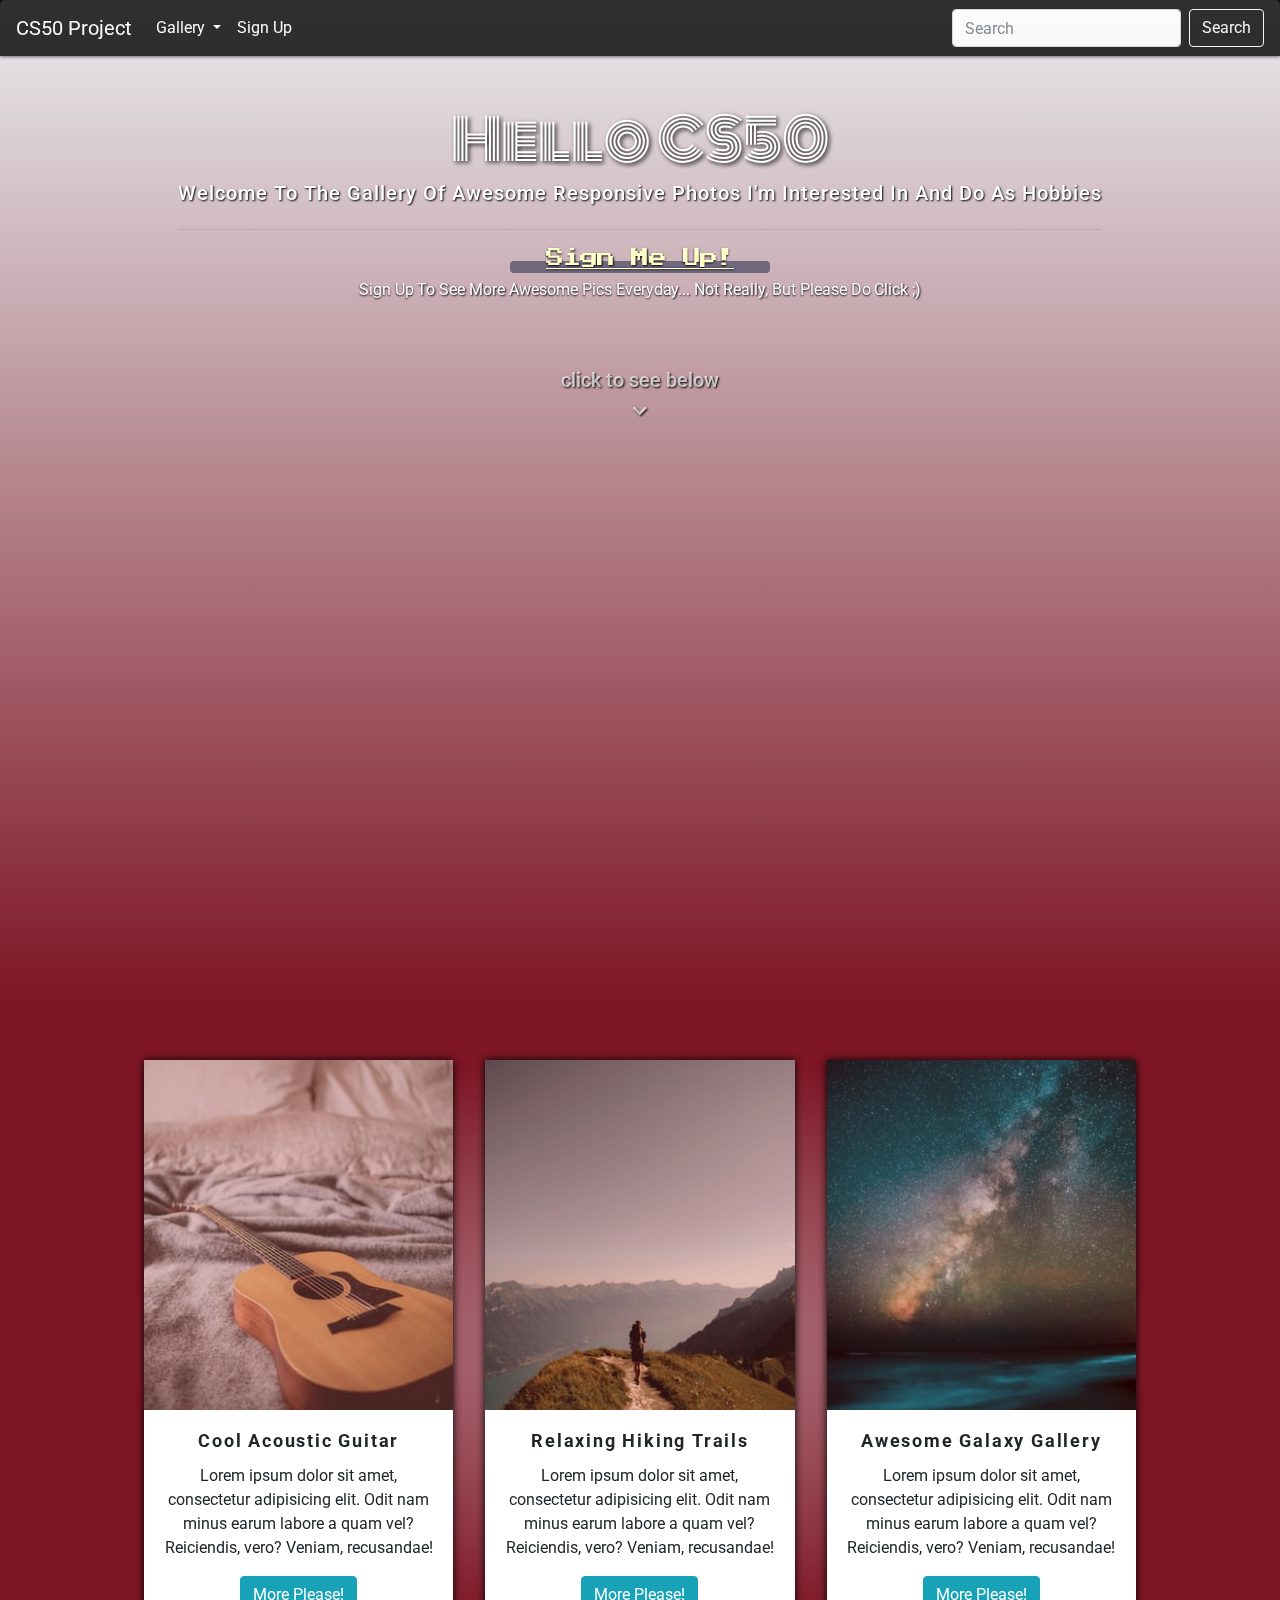
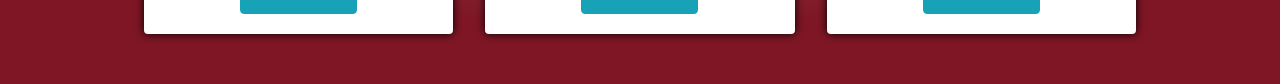
<file: index.html>
<!DOCTYPE html>

<html lang="en">

<head>
  <meta charset="utf-8">
  <meta name="viewport" content="width=device-width, initial-scale=1, shrink-to-fit=no">

  <!-- Google Fonts -->
  <link href="https://fonts.googleapis.com/css?family=Monoton&display=swap" rel="stylesheet">
  <link href="https://fonts.googleapis.com/css?family=Press+Start+2P&display=swap" rel="stylesheet">
  <link href="https://fonts.googleapis.com/css?family=Roboto&display=swap" rel="stylesheet">
  <!-- Font Awesome for vector icons -->
  <link rel="stylesheet" href="https://cdnjs.cloudflare.com/ajax/libs/font-awesome/5.11.2/css/all.min.css">
  <!-- Bootstrap -->
  <link rel="stylesheet" href="https://stackpath.bootstrapcdn.com/bootstrap/4.3.1/css/bootstrap.min.css"
    integrity="sha384-ggOyR0iXCbMQv3Xipma34MD+dH/1fQ784/j6cY/iJTQUOhcWr7x9JvoRxT2MZw1T" crossorigin="anonymous">
  <!-- Main Stylesheet -->
  <link rel="stylesheet" href="./assets/css/styles.css">
  <!-- Page Stylesheet -->
  <link rel="stylesheet" href="./assets/css/home.css">
  <title>Awesome Website</title>
</head>

<body>
  <!-- Navbar -->
  <nav class="navbar navbar-expand-lg navbar-dark">
    <a class="navbar-brand" href="./index.html">CS50 Project</a>
    <button class="navbar-toggler" type="button" data-toggle="collapse" data-target="#navbarSupportedContent"
      aria-controls="navbarSupportedContent" aria-expanded="false" aria-label="Toggle navigation">
      <span class="navbar-toggler-icon"></span>
    </button>

    <div class="collapse navbar-collapse" id="navbarSupportedContent">
      <ul class="navbar-nav mr-auto">
        <li class="nav-item dropdown">
          <a class="nav-link dropdown-toggle" href="#" id="navbarDropdown" role="button" data-toggle="dropdown"
            aria-haspopup="true" aria-expanded="false">
            Gallery
          </a>
          <div class="dropdown-menu" aria-labelledby="navbarDropdown">
            <a class="dropdown-item" href="./assets/pages/acoustic.html">Acoustic Guitar</a>
            <div class="dropdown-divider"></div>
            <a class="dropdown-item" href="./assets/pages/hiking.html">Hiking Trails</a>
            <div class="dropdown-divider"></div>
            <a class="dropdown-item" href="./assets/pages/galaxy.html">Galaxy</a>
          </div>
        </li>
        <li class="nav-item">
          <a class="nav-link" href="./assets/pages/sign-up.html">Sign Up</a>
        </li>
      </ul>
      <form class="form-inline my-2 my-lg-0" action="https://google.com/search" method="get">
        <input class="form-control mr-sm-2" type="text" name="q" placeholder="Search" aria-label="Search">
        <button class="btn btn-outline-light my-2 my-sm-0" type="submit">Search</button>
      </form>
    </div>
  </nav>

  <!-- Jumbotron -->
  <div class="jumbotron jumbotron-homepage">
    <div class="jumbotron-content">
      <h1 class="display-4">Hello CS50</h1>
      <h3 class="lead">Welcome to the gallery of awesome responsive photos I'm interested in and do as hobbies</h3>
      <hr class="my-4">
      <a class="btn btn-cta" href="./assets/pages/sign-up.html" role="button">
        <span id="cta-link">Sign Me Up!</span>
      </a>
      <p>Sign up to see more awesome pics everyday... not really, but please do click ;)</p>
      <div class="wrapper-scroll-btn">
        <div class="scroll-btn">
          <h5>
            click to see below
          </h5>
          <i class="fas fa-chevron-down"></i>
        </div>
      </div>
    </div>
  </div>

  <!-- Cards Gallery -->
  <section class="container container-card">
    <div class="card-deck">
      <!-- Guitar -->
      <div class="card text-center mx-3">
        <a
          href="https://images.unsplash.com/photo-1531907933630-126f527982d4?ixlib=rb-1.2.1&ixid=eyJhcHBfaWQiOjEyMDd9&auto=format&fit=crop&w=300&q=60">
          <div class="card-img-container card-img-1"></div>
        </a>
        <div class="card-body">
          <h5 class="card-title">Cool Acoustic Guitar</h5>
          <p class="card-text">Lorem ipsum dolor sit amet, consectetur adipisicing elit. Odit nam minus earum labore
            a quam vel? Reiciendis, vero? Veniam, recusandae!
          </p>
          <a href="./assets/pages/acoustic.html" class="btn btn-info">More Please!</a>
        </div>
      </div>
      <!-- Hiking -->
      <div class="card text-center mx-3">
        <a
          href="https://images.unsplash.com/photo-1533240332313-0db49b459ad6?ixlib=rb-1.2.1&ixid=eyJhcHBfaWQiOjEyMDd9&auto=format&fit=crop&w=300&q=60">
          <div class="card-img-container card-img-2"></div>
        </a>
        <div class="card-body">
          <h5 class="card-title">Relaxing Hiking Trails</h5>
          <p class="card-text">Lorem ipsum dolor sit amet, consectetur adipisicing elit. Odit nam minus earum labore
            a quam vel? Reiciendis, vero? Veniam, recusandae!
          </p>
          <a href="./assets/pages/hiking.html" class="btn btn-info">More Please!</a>
        </div>
      </div>
      <!-- Galaxy -->
      <div class="card text-center mx-3">
        <a
          href="https://images.unsplash.com/photo-1509515837298-2c67a3933321?ixlib=rb-1.2.1&auto=format&fit=crop&w=300&q=60">
          <div class="card-img-container card-img-3"></div>
        </a>
        <div class="card-body">
          <h5 class="card-title">Awesome Galaxy Gallery</h5>
          <p class="card-text">Lorem ipsum dolor sit amet, consectetur adipisicing elit. Odit nam minus earum labore
            a quam vel? Reiciendis, vero? Veniam, recusandae!
          </p>
          <a href="./assets/pages/galaxy.html" class="btn btn-info">More Please!</a>
        </div>
      </div>
    </div>
  </section>

  <!-- Bootstrap 4.3 optional scripts -->
  <script src="https://code.jquery.com/jquery-3.3.1.slim.min.js"
    integrity="sha384-q8i/X+965DzO0rT7abK41JStQIAqVgRVzpbzo5smXKp4YfRvH+8abtTE1Pi6jizo"
    crossorigin="anonymous"></script>
  <script src="https://cdnjs.cloudflare.com/ajax/libs/popper.js/1.14.7/umd/popper.min.js"
    integrity="sha384-UO2eT0CpHqdSJQ6hJty5KVphtPhzWj9WO1clHTMGa3JDZwrnQq4sF86dIHNDz0W1"
    crossorigin="anonymous"></script>
  <script src="https://stackpath.bootstrapcdn.com/bootstrap/4.3.1/js/bootstrap.min.js"
    integrity="sha384-JjSmVgyd0p3pXB1rRibZUAYoIIy6OrQ6VrjIEaFf/nJGzIxFDsf4x0xIM+B07jRM"
    crossorigin="anonymous"></script>
  <script src="./assets/js/script.js"></script>
</body>

</html>
</file>
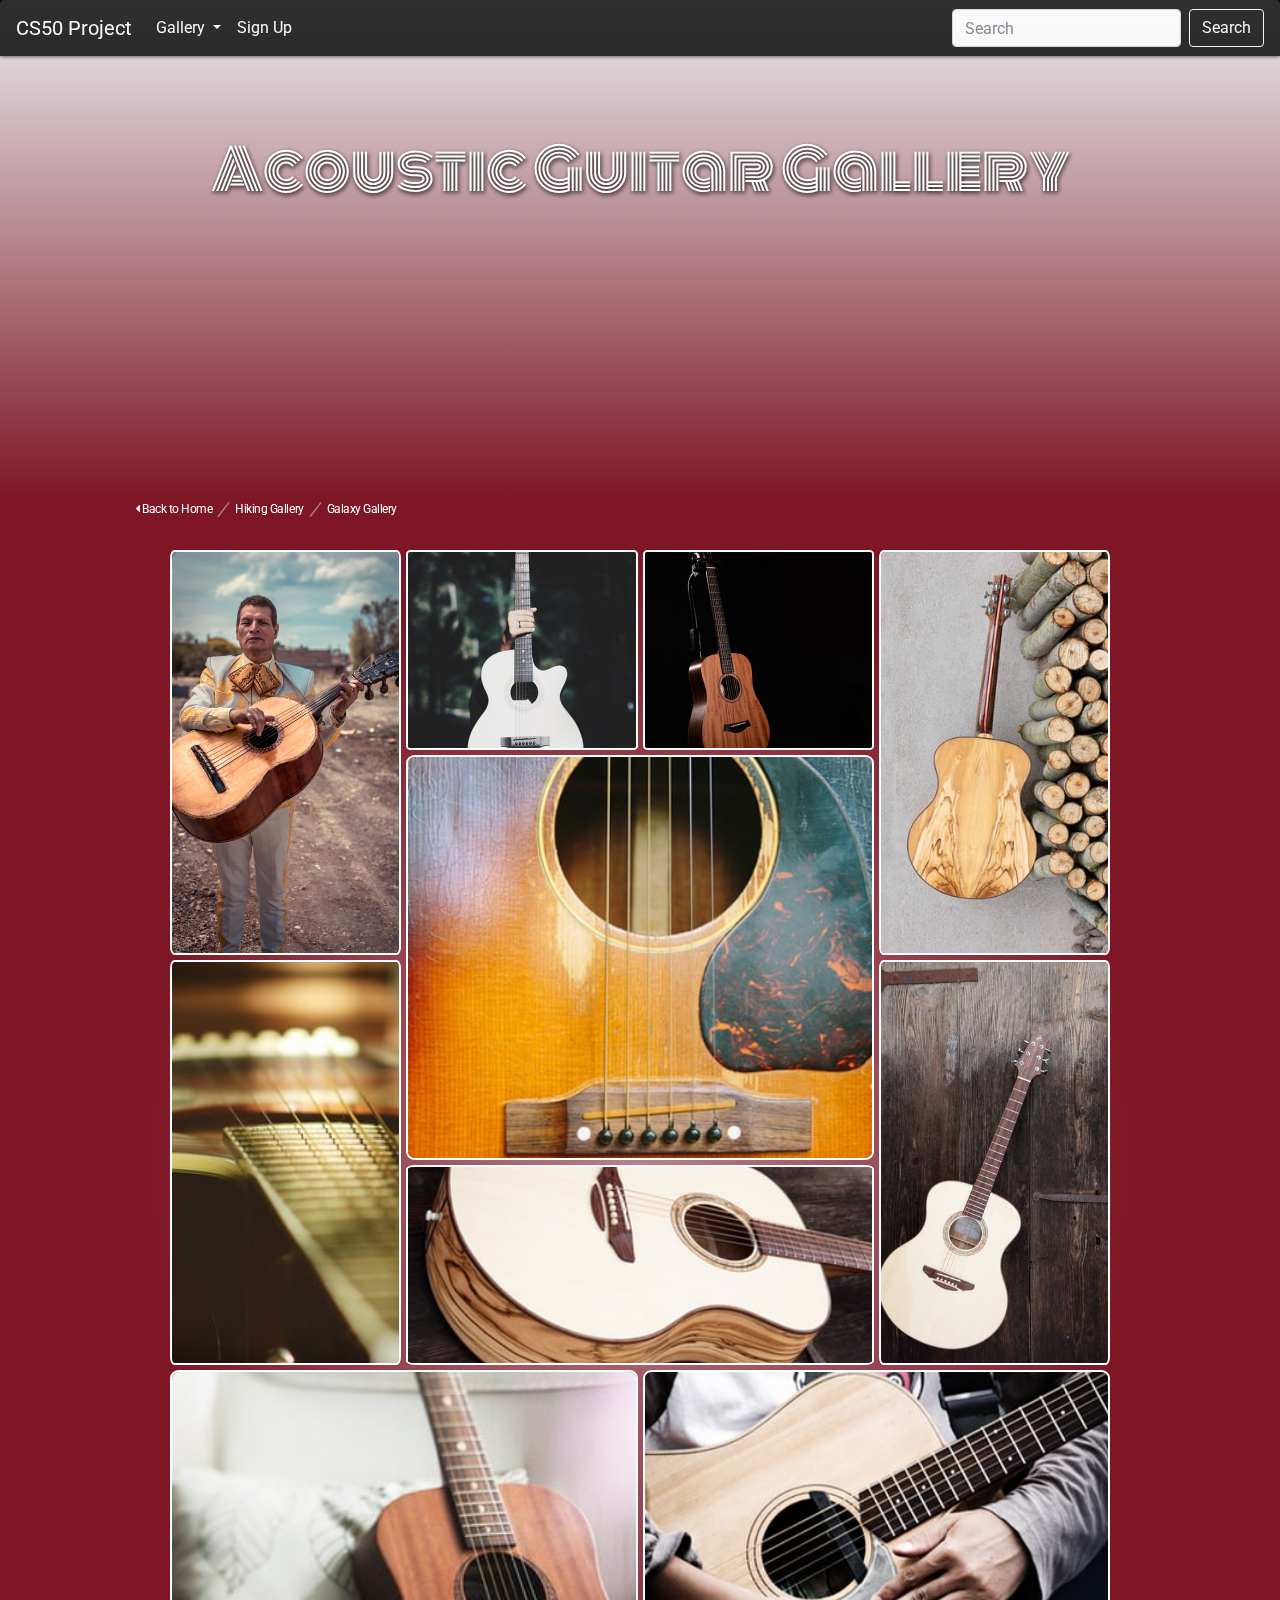
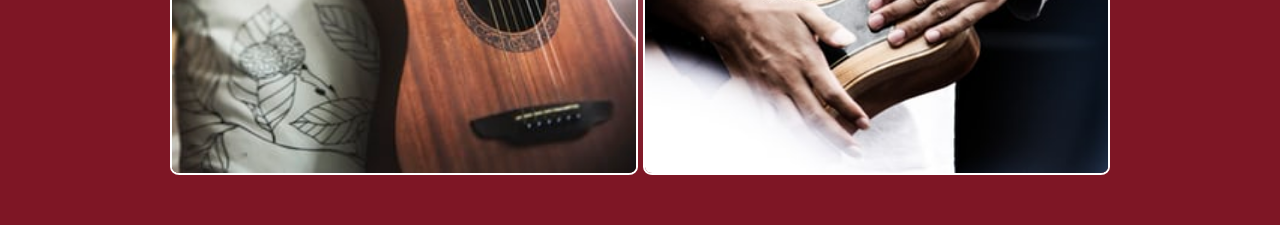
<file: assets/pages/acoustic.html>
<!DOCTYPE html>
<html lang="en">

<head>
  <meta charset="UTF-8">
  <meta name="viewport" content="width=device-width, initial-scale=1.0">
  <meta http-equiv="X-UA-Compatible" content="ie=edge">
  <title>Acoustic Guitar Gallery</title>

  <!-- Google Fonts -->
  <link href="https://fonts.googleapis.com/css?family=Monoton&display=swap" rel="stylesheet">
  <link href="https://fonts.googleapis.com/css?family=Press+Start+2P&display=swap" rel="stylesheet">
  <link href="https://fonts.googleapis.com/css?family=Roboto&display=swap" rel="stylesheet">
  <!-- Font Awesome for vector icons -->
  <link rel="stylesheet" href="https://cdnjs.cloudflare.com/ajax/libs/font-awesome/5.11.2/css/all.min.css">
  <!-- Bootstrap -->
  <link rel="stylesheet" href="https://stackpath.bootstrapcdn.com/bootstrap/4.3.1/css/bootstrap.min.css"
    integrity="sha384-ggOyR0iXCbMQv3Xipma34MD+dH/1fQ784/j6cY/iJTQUOhcWr7x9JvoRxT2MZw1T" crossorigin="anonymous">
  <!-- Main Stylesheet -->
  <link rel="stylesheet" href="../css/styles.css">
  <!-- Page Stylesheet -->
  <link rel="stylesheet" href="../css/acoustic.css">
</head>

<body>
  <!-- Navbar -->
  <nav class="navbar navbar-expand-lg navbar-dark">
    <a class="navbar-brand" href="../../index.html">CS50 Project</a>
    <button class="navbar-toggler" type="button" data-toggle="collapse" data-target="#navbarSupportedContent"
      aria-controls="navbarSupportedContent" aria-expanded="false" aria-label="Toggle navigation">
      <span class="navbar-toggler-icon"></span>
    </button>

    <div class="collapse navbar-collapse" id="navbarSupportedContent">
      <ul class="navbar-nav mr-auto">
        <li class="nav-item dropdown">
          <a class="nav-link dropdown-toggle" href="#" id="navbarDropdown" role="button" data-toggle="dropdown"
            aria-haspopup="true" aria-expanded="false">
            Gallery
          </a>
          <div class="dropdown-menu" aria-labelledby="navbarDropdown">
            <a class="dropdown-item" href="./acoustic.html">Acoustic Guitar</a>
            <div class="dropdown-divider"></div>
            <a class="dropdown-item" href="./hiking.html">Hiking Trails</a>
            <div class="dropdown-divider"></div>
            <a class="dropdown-item" href="./galaxy.html">Galaxy</a>
          </div>
        </li>
        <li class="nav-item">
          <a class="nav-link" href="./sign-up.html">Sign Up</a>
        </li>
      </ul>
      <form class="form-inline my-2 my-lg-0" action="https://google.com/search" method="get">
        <input class="form-control mr-sm-2" type="text" name="q" placeholder="Search" aria-label="Search">
        <button class="btn btn-outline-light my-2 my-sm-0" type="submit">Search</button>
      </form>
    </div>
  </nav>

  <!-- Jumbotron -->
  <div class="jumbotron jumbotron-acoustic">
    <div class="jumbotron-content">
      <h1 class="display-4">Acoustic Guitar Gallery</h1>
    </div>
  </div>

  <main class="container container-gallery">
    <!-- Breadcrumbs -->
    <div class="breadcrumbs-container">
      <ul class="breadcrumbs">
        <li class="crumb"><a class="crumb-home" href="../../index.html"><i class="fas fa-caret-left"></i> Back to
            Home</a>
        </li>
        <li class="crumb crumb-separator">
          <i class="fas fa-slash"></i>
        </li>
        <li class="crumb"><a class="crumb-hiking" href="./hiking.html">Hiking Gallery</a></li>
        <li class="crumb crumb-separator">
          <i class=" fas fa-slash"></i>
        </li>
        <li class="crumb"><a class="crumb-galaxy" href="./galaxy.html">Galaxy Gallery</a></li>
      </ul>
    </div>

    <!-- Gallery -->
    <div class="grid-gallery">
      <a class="gallery-img-1"
        href="https://images.unsplash.com/photo-1499294458874-649e70a7d7fb?ixlib=rb-1.2.1&ixid=eyJhcHBfaWQiOjEyMDd9&auto=format&fit=crop&w=500&q=60">
        <img class="gallery-img" src="../img/acoustic_gallery_img_1.jpg"
          alt="standing man holding brown sting musical guitar during daytime">
      </a>
      <a class="gallery-img-2"
        href="https://images.unsplash.com/photo-1524567248408-cbfd37e65e2d?ixlib=rb-1.2.1&ixid=eyJhcHBfaWQiOjEyMDd9&auto=format&fit=crop&w=400&q=60">
        <img class="gallery-img" src="../img/acoustic_gallery_img_2.jpg"
          alt="a man holding at a white acoustic guitar by the neck">
      </a>
      <a class="gallery-img-3"
        href="https://images.unsplash.com/photo-1567771736315-133752f63a69?ixlib=rb-1.2.1&ixid=eyJhcHBfaWQiOjEyMDd9&auto=format&fit=crop&w=400&q=60">
        <img class="gallery-img" src="../img/acoustic_gallery_img_3.jpg"
          alt="brown acoustic guitar on a stand in black background">
      </a>
      <a class="gallery-img-4"
        href="https://images.unsplash.com/photo-1559304722-ca67bc1181cc?ixlib=rb-1.2.1&ixid=eyJhcHBfaWQiOjEyMDd9&auto=format&fit=crop&w=400&q=60">
        <img class="gallery-img" src="../img/acoustic_gallery_img_4.jpg" alt="brown wooden dreadnought guitar">
      </a>
      <a class="gallery-img-5"
        href="https://images.unsplash.com/photo-1559304754-0ef88b668021?ixlib=rb-1.2.1&ixid=eyJhcHBfaWQiOjEyMDd9&auto=format&fit=crop&w=400&q=60">
        <img class="gallery-img" src="../img/acoustic_gallery_img_5.jpg" alt="white and brown acoustic guitar">
      </a>
      <a class="gallery-img-6"
        href="https://images.unsplash.com/photo-1542123188-6917a18bcc45?ixlib=rb-1.2.1&ixid=eyJhcHBfaWQiOjEyMDd9&auto=format&fit=crop&w=500&q=60">
        <img class="gallery-img" src="../img/acoustic_gallery_img_6.jpg"
          alt="selective focus photography of a wooden classical guitar">
      </a>
      <a class="gallery-img-7"
        href="https://images.unsplash.com/photo-1465225314224-587cd83d322b?ixlib=rb-1.2.1&ixid=eyJhcHBfaWQiOjEyMDd9&auto=format&fit=crop&w=400&q=60">
        <img class="gallery-img" src="../img/acoustic_gallery_img_7.jpg"
          alt="selective focus photo of brown guitar on white pillow">
      </a>
      <a class="gallery-img-8"
        href="https://images.unsplash.com/photo-1559304754-a042e039e5dd?ixlib=rb-1.2.1&ixid=eyJhcHBfaWQiOjEyMDd9&auto=format&fit=crop&w=400&q=60">
        <img class="gallery-img" src="../img/acoustic_gallery_img_8.jpg" alt="white acoustic guitar">
      </a>
      <a class="gallery-img-9"
        href="https://images.unsplash.com/photo-1565539773442-805423a9d2e8?ixlib=rb-1.2.1&ixid=eyJhcHBfaWQiOjEyMDd9&auto=format&fit=crop&w=400&q=60">
        <img class="gallery-img" src="../img/acoustic_gallery_img_9.jpg"
          alt="close up shot of a brown acoustic guitar with pick guard">
      </a>
      <a class="gallery-img-10"
        href="https://images.unsplash.com/photo-1502245710654-231542d3e73c?ixlib=rb-1.2.1&ixid=eyJhcHBfaWQiOjEyMDd9&auto=format&fit=crop&w=500&q=60">
        <img class="gallery-img" src="../img/acoustic_gallery_img_10.jpg" alt="man holding acoustic guitar">
      </a>
    </div>
  </main>

  <!-- Bootstrap 4.3 optional scripts -->
  <script src="https://code.jquery.com/jquery-3.3.1.slim.min.js"
    integrity="sha384-q8i/X+965DzO0rT7abK41JStQIAqVgRVzpbzo5smXKp4YfRvH+8abtTE1Pi6jizo"
    crossorigin="anonymous"></script>
  <script src="https://cdnjs.cloudflare.com/ajax/libs/popper.js/1.14.7/umd/popper.min.js"
    integrity="sha384-UO2eT0CpHqdSJQ6hJty5KVphtPhzWj9WO1clHTMGa3JDZwrnQq4sF86dIHNDz0W1"
    crossorigin="anonymous"></script>
  <script src="https://stackpath.bootstrapcdn.com/bootstrap/4.3.1/js/bootstrap.min.js"
    integrity="sha384-JjSmVgyd0p3pXB1rRibZUAYoIIy6OrQ6VrjIEaFf/nJGzIxFDsf4x0xIM+B07jRM"
    crossorigin="anonymous"></script>
</body>

</html>
</file>
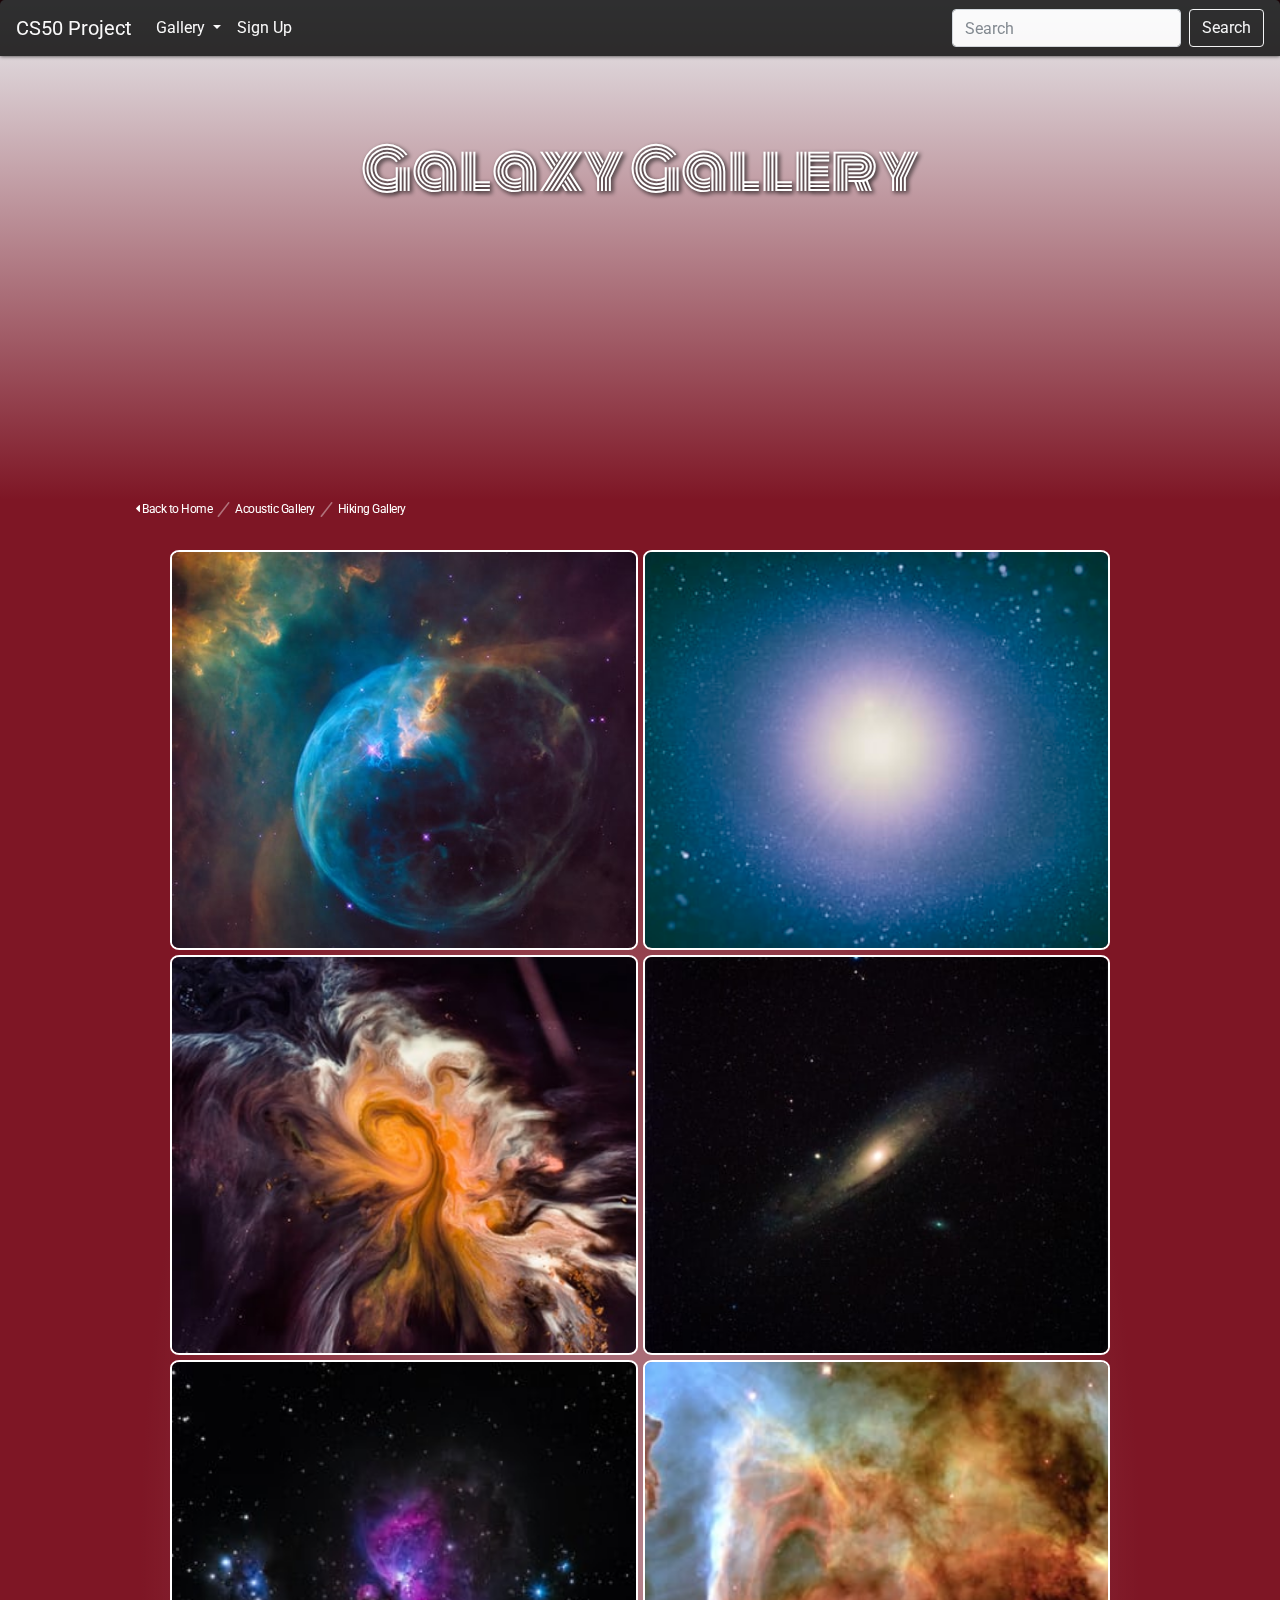
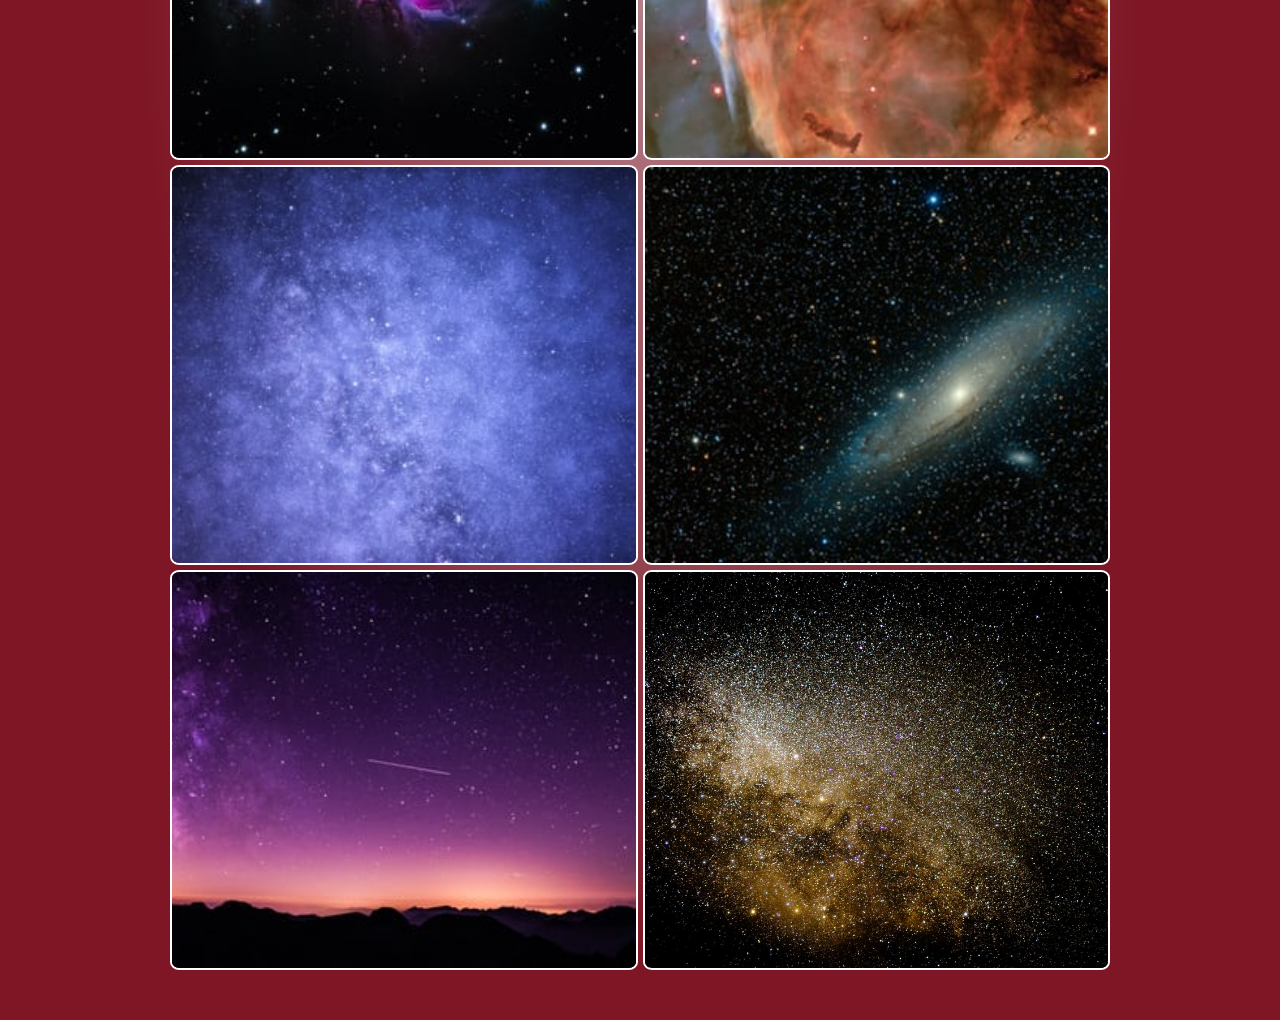
<file: assets/pages/galaxy.html>
<!DOCTYPE html>
<html lang="en">

<head>
  <meta charset="UTF-8">
  <meta name="viewport" content="width=device-width, initial-scale=1.0">
  <meta http-equiv="X-UA-Compatible" content="ie=edge">
  <title>Galaxy Gallery</title>

  <!-- Google Fonts -->
  <link href="https://fonts.googleapis.com/css?family=Monoton&display=swap" rel="stylesheet">
  <link href="https://fonts.googleapis.com/css?family=Press+Start+2P&display=swap" rel="stylesheet">
  <link href="https://fonts.googleapis.com/css?family=Roboto&display=swap" rel="stylesheet">
  <!-- Font Awesome for vector icons -->
  <link rel="stylesheet" href="https://cdnjs.cloudflare.com/ajax/libs/font-awesome/5.11.2/css/all.min.css">
  <!-- Bootstrap -->
  <link rel="stylesheet" href="https://stackpath.bootstrapcdn.com/bootstrap/4.3.1/css/bootstrap.min.css"
    integrity="sha384-ggOyR0iXCbMQv3Xipma34MD+dH/1fQ784/j6cY/iJTQUOhcWr7x9JvoRxT2MZw1T" crossorigin="anonymous">
  <!-- Main Stylesheet -->
  <link rel="stylesheet" href="../css/styles.css">
  <!-- Page Stylesheet -->
  <link rel="stylesheet" href="../css/galaxy.css">
</head>

<body>
  <!-- Navbar -->
  <nav class="navbar navbar-expand-lg navbar-dark">
    <a class="navbar-brand" href="../../index.html">CS50 Project</a>
    <button class="navbar-toggler" type="button" data-toggle="collapse" data-target="#navbarSupportedContent"
      aria-controls="navbarSupportedContent" aria-expanded="false" aria-label="Toggle navigation">
      <span class="navbar-toggler-icon"></span>
    </button>

    <div class="collapse navbar-collapse" id="navbarSupportedContent">
      <ul class="navbar-nav mr-auto">
        <li class="nav-item dropdown">
          <a class="nav-link dropdown-toggle" href="#" id="navbarDropdown" role="button" data-toggle="dropdown"
            aria-haspopup="true" aria-expanded="false">
            Gallery
          </a>
          <div class="dropdown-menu" aria-labelledby="navbarDropdown">
            <a class="dropdown-item" href="./acoustic.html">Acoustic Guitar</a>
            <div class="dropdown-divider"></div>
            <a class="dropdown-item" href="./hiking.html">Hiking Trails</a>
            <div class="dropdown-divider"></div>
            <a class="dropdown-item" href="./galaxy.html">Galaxy</a>
          </div>
        </li>
        <li class="nav-item">
          <a class="nav-link" href="./sign-up.html">Sign Up</a>
        </li>
      </ul>
      <form class="form-inline my-2 my-lg-0" action="https://google.com/search" method="get">
        <input class="form-control mr-sm-2" type="text" name="q" placeholder="Search" aria-label="Search">
        <button class="btn btn-outline-light my-2 my-sm-0" type="submit">Search</button>
      </form>
    </div>
  </nav>

  <!-- Jumbotron -->
  <div class="jumbotron jumbotron-galaxy">
    <div class="jumbotron-content">
      <h1 class="display-4">Galaxy Gallery</h1>
    </div>
  </div>

  <main class="container container-gallery">
    <!-- Breadcrumbs -->
    <div class="breadcrumbs-container">
      <ul class="breadcrumbs">
        <li class="crumb"><a class="crumb-home" href="../../index.html"><i class="fas fa-caret-left"></i> Back to
            Home</a>
        </li>
        <li class="crumb crumb-separator">
          <i class="fas fa-slash"></i>
        </li>
        <li class="crumb"><a class="crumb-hiking" href="./acoustic.html">Acoustic Gallery</a></li>
        <li class="crumb crumb-separator">
          <i class=" fas fa-slash"></i>
        </li>
        <li class="crumb"><a class="crumb-galaxy" href="./hiking.html">Hiking Gallery</a></li>
      </ul>
    </div>

    <!-- Gallery -->
    <div class="grid-gallery">
      <a class="gallery-img-1"
        href="https://images.unsplash.com/photo-1462331940025-496dfbfc7564?ixlib=rb-1.2.1&ixid=eyJhcHBfaWQiOjEyMDd9&auto=format&fit=crop&w=500&q=60">
        <img class="gallery-img" src="../img/galaxy_gallery_img_1.jpg"
          alt="spherical form of gas in the galaxy by NASA">
      </a>
      <a class="gallery-img-2"
        href="https://images.unsplash.com/photo-1459624470348-67edb45d81b1?ixlib=rb-1.2.1&ixid=eyJhcHBfaWQiOjEyMDd9&auto=format&fit=crop&w=400&q=60">
        <img class="gallery-img" src="../img/galaxy_gallery_img_2.jpg" alt="a bright purple light in space">
      </a>
      <a class="gallery-img-3"
        href="https://images.unsplash.com/photo-1484589065579-248aad0d8b13?ixlib=rb-1.2.1&ixid=eyJhcHBfaWQiOjEyMDd9&auto=format&fit=crop&w=400&q=60">
        <img class="gallery-img" src="../img/galaxy_gallery_img_3.jpg" alt="a multicolored abstract galaxy painting">
      </a>
      <a class="gallery-img-4"
        href="https://images.unsplash.com/photo-1515966306809-37aaff37a72f?ixlib=rb-1.2.1&ixid=eyJhcHBfaWQiOjEyMDd9&auto=format&fit=crop&w=400&q=60">
        <img class="gallery-img" src="../img/galaxy_gallery_img_4.jpg" alt="a black hole in space">
      </a>
      <a class="gallery-img-5"
        href="https://images.unsplash.com/photo-1516331138075-f3adc1e149cd?ixlib=rb-1.2.1&ixid=eyJhcHBfaWQiOjEyMDd9&auto=format&fit=crop&w=400&q=60">
        <img class="gallery-img" src="../img/galaxy_gallery_img_5.jpg" alt="a violet and purple gas in space">
      </a>
      <a class="gallery-img-6"
        href="https://images.unsplash.com/photo-1447433819943-74a20887a81e?ixlib=rb-1.2.1&ixid=eyJhcHBfaWQiOjEyMDd9&auto=format&fit=crop&w=400&q=60">
        <img class="gallery-img" src="../img/galaxy_gallery_img_6.jpg" alt="brown and green abstract painting by NASA">
      </a>
      <a class="gallery-img-7"
        href="https://images.unsplash.com/photo-1464178634217-fdda7ccaf33d?ixlib=rb-1.2.1&ixid=eyJhcHBfaWQiOjEyMDd9&auto=format&fit=crop&w=400&q=60">
        <img class="gallery-img" src="../img/galaxy_gallery_img_7.jpg" alt="stars-decorated indigo sky">
      </a>
      <a class="gallery-img-8"
        href="https://images.unsplash.com/photo-1539321908154-04927596764d?ixlib=rb-1.2.1&ixid=eyJhcHBfaWQiOjEyMDd9&auto=format&fit=crop&w=400&q=60">
        <img class="gallery-img" src="../img/galaxy_gallery_img_8.jpg"
          alt="an illustration of black hole with many stars">
      </a>
      <a class="gallery-img-9"
        href="https://images.unsplash.com/photo-1419242902214-272b3f66ee7a?ixlib=rb-1.2.1&ixid=eyJhcHBfaWQiOjEyMDd9&auto=format&fit=crop&w=400&q=60">
        <img class="gallery-img" src="../img/galaxy_gallery_img_9.jpg"
          alt="silhouette of a mountain during night time with a shooting star">
      </a>
      <a class="gallery-img-10"
        href="https://images.unsplash.com/photo-1532128519277-07cb90250ef0?ixlib=rb-1.2.1&ixid=eyJhcHBfaWQiOjEyMDd9&auto=format&fit=crop&w=1050&q=80">
        <img class="gallery-img" src="../img/galaxy_gallery_img_10.jpg" alt="a bright star cluster">
      </a>
    </div>
  </main>

  <!-- Bootstrap 4.3 optional scripts -->
  <script src="https://code.jquery.com/jquery-3.3.1.slim.min.js"
    integrity="sha384-q8i/X+965DzO0rT7abK41JStQIAqVgRVzpbzo5smXKp4YfRvH+8abtTE1Pi6jizo"
    crossorigin="anonymous"></script>
  <script src="https://cdnjs.cloudflare.com/ajax/libs/popper.js/1.14.7/umd/popper.min.js"
    integrity="sha384-UO2eT0CpHqdSJQ6hJty5KVphtPhzWj9WO1clHTMGa3JDZwrnQq4sF86dIHNDz0W1"
    crossorigin="anonymous"></script>
  <script src="https://stackpath.bootstrapcdn.com/bootstrap/4.3.1/js/bootstrap.min.js"
    integrity="sha384-JjSmVgyd0p3pXB1rRibZUAYoIIy6OrQ6VrjIEaFf/nJGzIxFDsf4x0xIM+B07jRM"
    crossorigin="anonymous"></script>
</body>

</html>
</file>
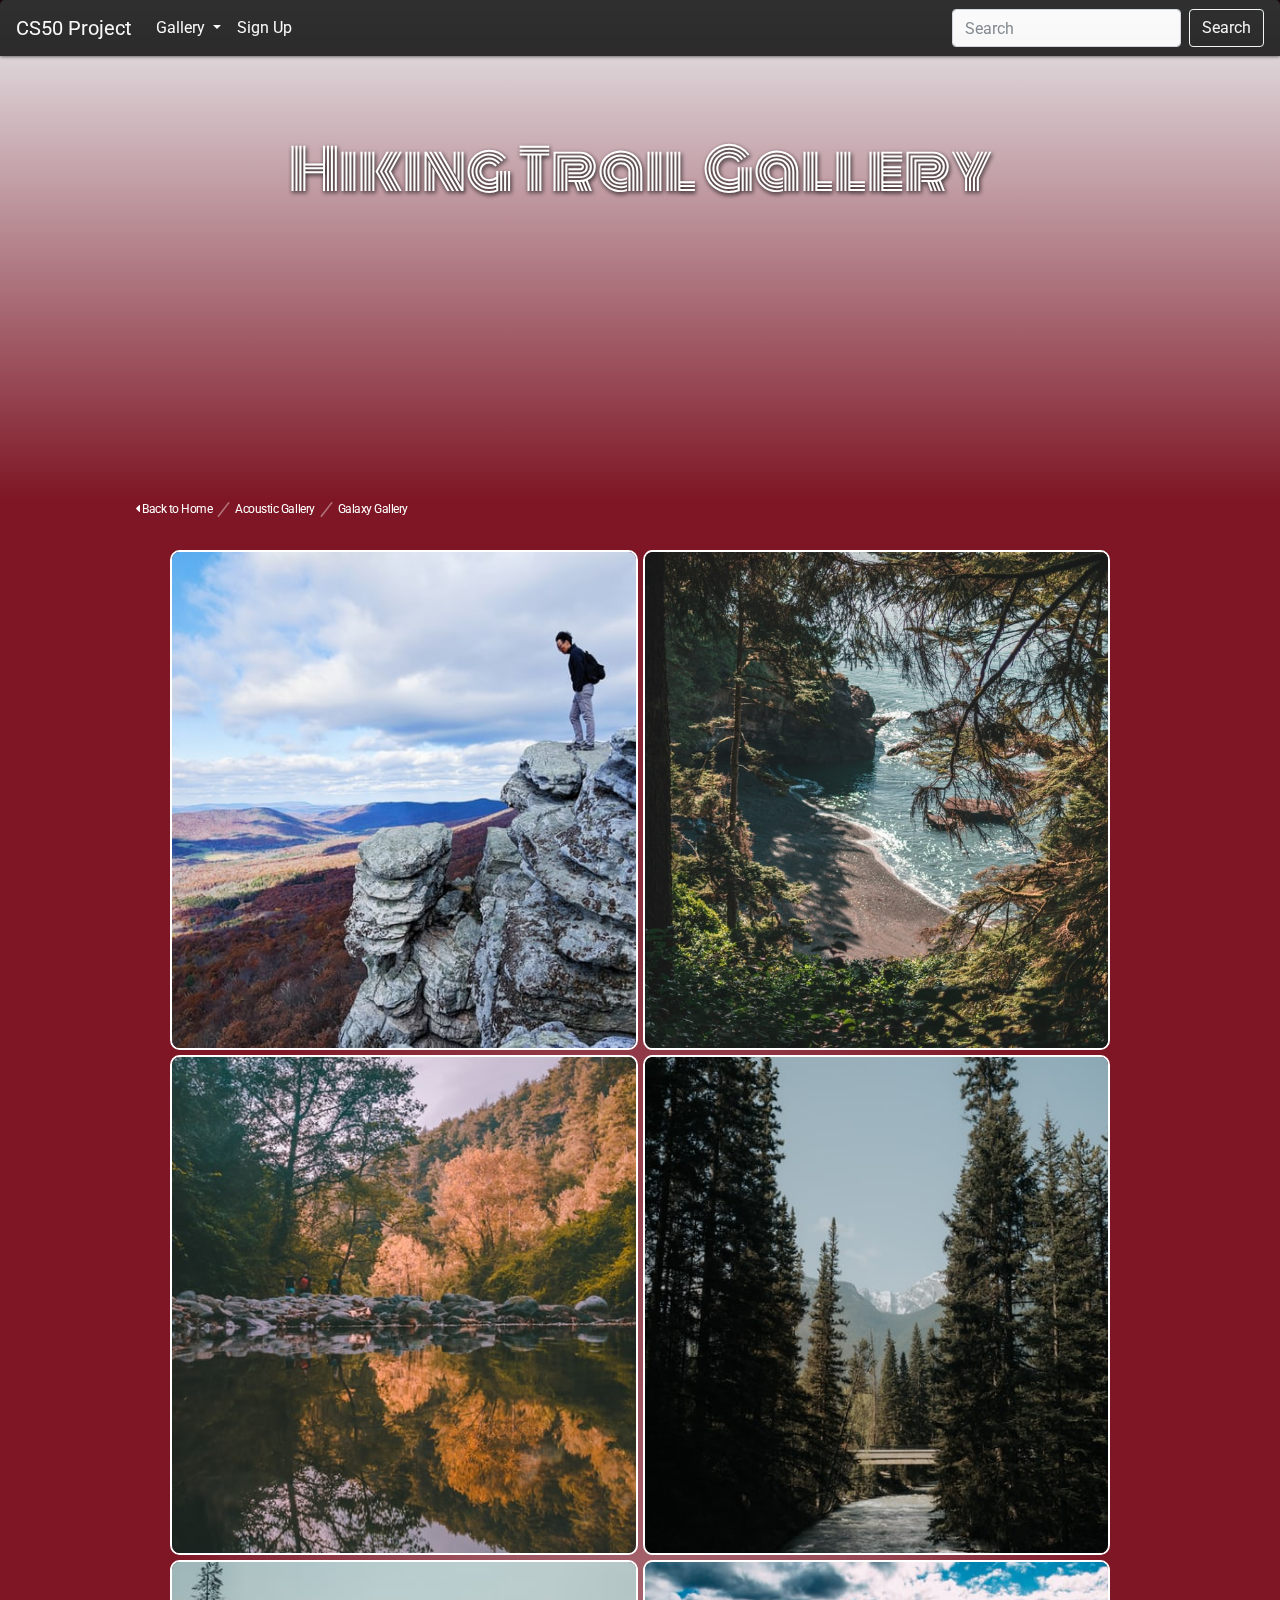
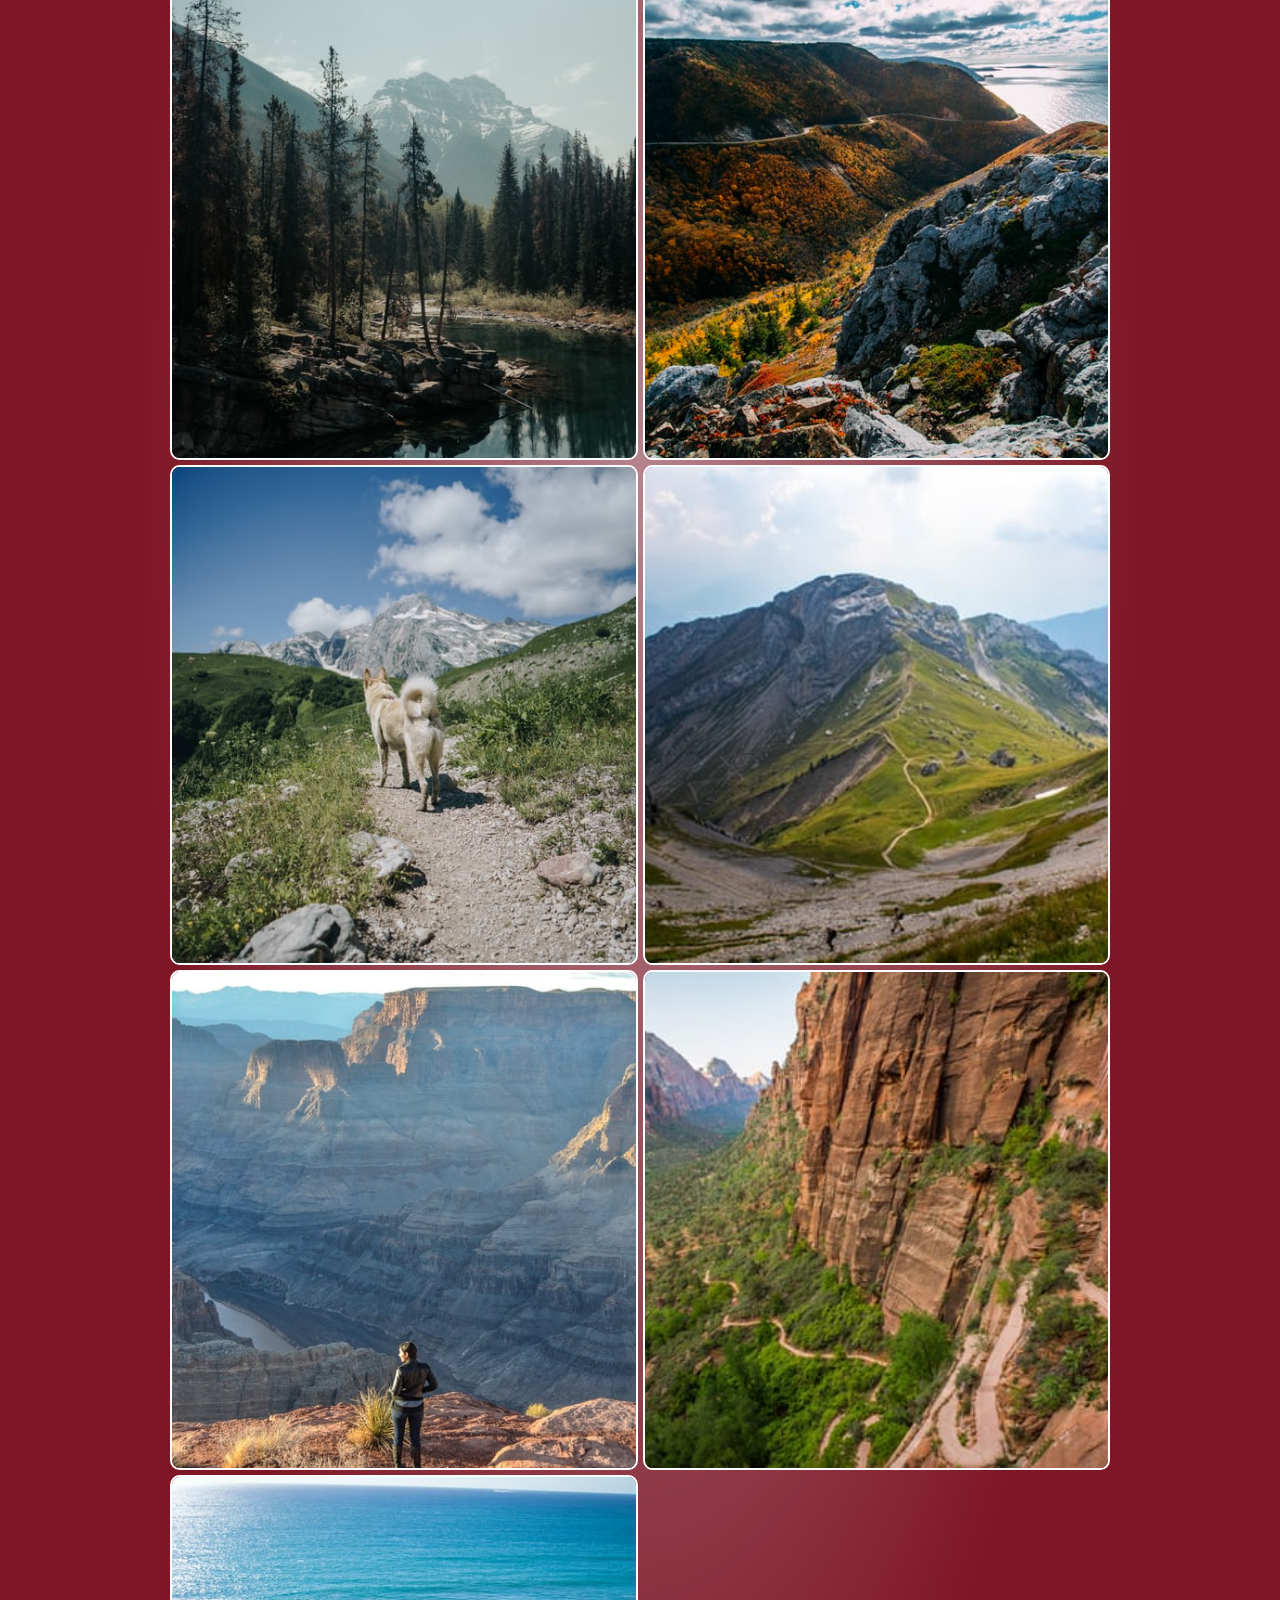
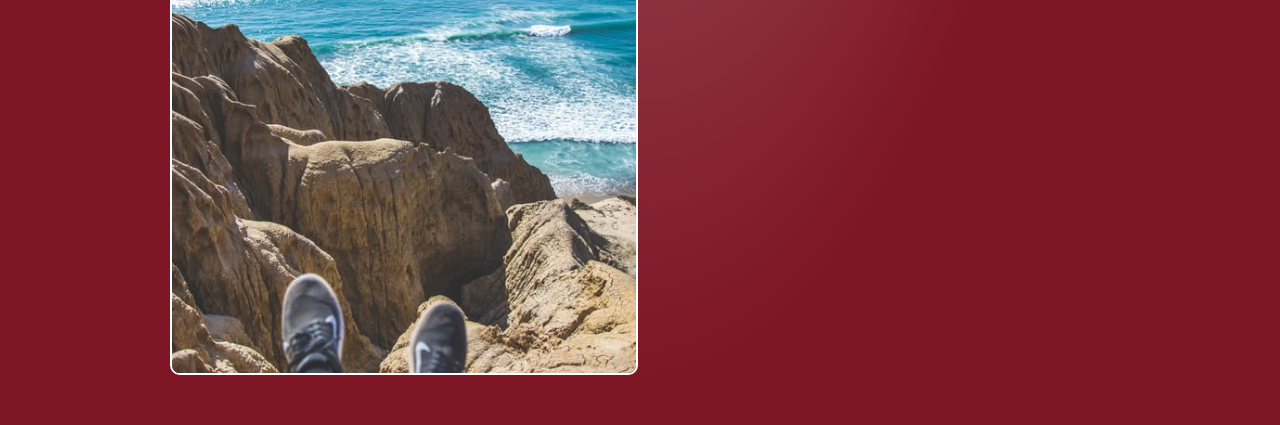
<file: assets/pages/hiking.html>
<!DOCTYPE html>
<html lang="en">

<head>
  <meta charset="UTF-8">
  <meta name="viewport" content="width=device-width, initial-scale=1.0">
  <meta http-equiv="X-UA-Compatible" content="ie=edge">
  <title>Hiking Trail Gallery</title>

  <!-- Google Fonts -->
  <link href="https://fonts.googleapis.com/css?family=Monoton&display=swap" rel="stylesheet">
  <link href="https://fonts.googleapis.com/css?family=Press+Start+2P&display=swap" rel="stylesheet">
  <link href="https://fonts.googleapis.com/css?family=Roboto&display=swap" rel="stylesheet">
  <!-- Font Awesome for vector icons -->
  <link rel="stylesheet" href="https://cdnjs.cloudflare.com/ajax/libs/font-awesome/5.11.2/css/all.min.css">
  <!-- Bootstrap -->
  <link rel="stylesheet" href="https://stackpath.bootstrapcdn.com/bootstrap/4.3.1/css/bootstrap.min.css"
    integrity="sha384-ggOyR0iXCbMQv3Xipma34MD+dH/1fQ784/j6cY/iJTQUOhcWr7x9JvoRxT2MZw1T" crossorigin="anonymous">
  <!-- Main Stylesheet -->
  <link rel="stylesheet" href="../css/styles.css">
  <!-- Page Stylesheet -->
  <link rel="stylesheet" href="../css/hiking.css">
</head>

<body>
  <!-- Navbar -->
  <nav class="navbar navbar-expand-lg navbar-dark">
    <a class="navbar-brand" href="../../index.html">CS50 Project</a>
    <button class="navbar-toggler" type="button" data-toggle="collapse" data-target="#navbarSupportedContent"
      aria-controls="navbarSupportedContent" aria-expanded="false" aria-label="Toggle navigation">
      <span class="navbar-toggler-icon"></span>
    </button>

    <div class="collapse navbar-collapse" id="navbarSupportedContent">
      <ul class="navbar-nav mr-auto">
        <li class="nav-item dropdown">
          <a class="nav-link dropdown-toggle" href="#" id="navbarDropdown" role="button" data-toggle="dropdown"
            aria-haspopup="true" aria-expanded="false">
            Gallery
          </a>
          <div class="dropdown-menu" aria-labelledby="navbarDropdown">
            <a class="dropdown-item" href="./acoustic.html">Acoustic Guitar</a>
            <div class="dropdown-divider"></div>
            <a class="dropdown-item" href="./hiking.html">Hiking Trails</a>
            <div class="dropdown-divider"></div>
            <a class="dropdown-item" href="./galaxy.html">Galaxy</a>
          </div>
        </li>
        <li class="nav-item">
          <a class="nav-link" href="./sign-up.html">Sign Up</a>
        </li>
      </ul>
      <form class="form-inline my-2 my-lg-0" action="https://google.com/search" method="get">
        <input class="form-control mr-sm-2" type="text" name="q" placeholder="Search" aria-label="Search">
        <button class="btn btn-outline-light my-2 my-sm-0" type="submit">Search</button>
      </form>
    </div>
  </nav>

  <!-- Jumbotron -->
  <div class="jumbotron jumbotron-hiking">
    <div class="jumbotron-content">
      <h1 class="display-4">Hiking Trail Gallery</h1>
    </div>
  </div>

  <main class="container container-gallery">
    <!-- Breadcrumbs -->
    <div class="breadcrumbs-container">
      <ul class="breadcrumbs">
        <li class="crumb"><a class="crumb-home" href="../../index.html"><i class="fas fa-caret-left"></i> Back to
            Home</a>
        </li>
        <li class="crumb crumb-separator">
          <i class="fas fa-slash"></i>
        </li>
        <li class="crumb"><a class="crumb-hiking" href="./acoustic.html">Acoustic Gallery</a></li>
        <li class="crumb crumb-separator">
          <i class=" fas fa-slash"></i>
        </li>
        <li class="crumb"><a class="crumb-galaxy" href="./galaxy.html">Galaxy Gallery</a></li>
      </ul>
    </div>

    <!-- Gallery -->
    <div class="grid-gallery">
      <a class="gallery-img-1"
        href="https://images.unsplash.com/photo-1548952680-595c60429ff9?ixlib=rb-1.2.1&ixid=eyJhcHBfaWQiOjEyMDd9&auto=format&fit=crop&w=500&q=60">
        <img class="gallery-img" src="../img/hiking_gallery_img_1.jpg" alt="man on top of rocks">
      </a>
      <a class="gallery-img-2"
        href="https://images.unsplash.com/photo-1568745515327-eedc40b0b3cf?ixlib=rb-1.2.1&ixid=eyJhcHBfaWQiOjEyMDd9&auto=format&fit=crop&w=1050&q=80">
        <img class="gallery-img" src="../img/hiking_gallery_img_2.jpg" alt="beautiful hidden shore">
      </a>
      <a class="gallery-img-3"
        href="https://images.unsplash.com/photo-1535357902142-d1baa8375bbc?ixlib=rb-1.2.1&ixid=eyJhcHBfaWQiOjEyMDd9&auto=format&fit=crop&w=500&q=60">
        <img class="gallery-img" src="../img/hiking_gallery_img_3.jpg" alt="a creek with travellers">
      </a>
      <a class="gallery-img-4"
        href="https://images.unsplash.com/photo-1564162223-bfe0410d9539?ixlib=rb-1.2.1&ixid=eyJhcHBfaWQiOjEyMDd9&auto=format&fit=crop&w=500&q=60">
        <img class="gallery-img" src="../img/hiking_gallery_img_4.jpg"
          alt="forest trees with mountains in the background">
      </a>
      <a class="gallery-img-5"
        href="https://images.unsplash.com/photo-1564162278-d70449333915?ixlib=rb-1.2.1&ixid=eyJhcHBfaWQiOjEyMDd9&auto=format&fit=crop&w=500&q=60">
        <img class="gallery-img" src="../img/hiking_gallery_img_5.jpg" alt="forest trees and lake">
      </a>
      <a class="gallery-img-6"
        href="https://images.unsplash.com/photo-1540912430312-6eeb3a8a74ff?ixlib=rb-1.2.1&ixid=eyJhcHBfaWQiOjEyMDd9&auto=format&fit=crop&w=500&q=60">
        <img class="gallery-img" src="../img/hiking_gallery_img_6.jpg" alt="stunning mountain trail">
      </a>
      <a class="gallery-img-7"
        href="https://images.unsplash.com/photo-1542570945-494cd4a258be?ixlib=rb-1.2.1&ixid=eyJhcHBfaWQiOjEyMDd9&auto=format&fit=crop&w=500&q=60">
        <img class="gallery-img" src="../img/hiking_gallery_img_7.jpg" alt="a dog heading towards a mountain trail">
      </a>
      <a class="gallery-img-8"
        href="https://images.unsplash.com/photo-1541879113555-36761759a379?ixlib=rb-1.2.1&ixid=eyJhcHBfaWQiOjEyMDd9&auto=format&fit=crop&w=500&q=60">
        <img class="gallery-img" src="../img/hiking_gallery_img_8.jpg" alt="enormous green mountain">
      </a>
      <a class="gallery-img-9"
        href="https://images.unsplash.com/photo-1500081559388-51bfb02829d8?ixlib=rb-1.2.1&ixid=eyJhcHBfaWQiOjEyMDd9&auto=format&fit=crop&w=500&q=60">
        <img class="gallery-img" src="../img/hiking_gallery_img_9.jpg" alt="a female traveller on top of canyons">
      </a>
      <a class="gallery-img-10"
        href="https://images.unsplash.com/photo-1558737429-280c96ddbed6?ixlib=rb-1.2.1&ixid=eyJhcHBfaWQiOjEyMDd9&auto=format&fit=crop&w=500&q=60">
        <img class="gallery-img" src="../img/hiking_gallery_img_10.jpg" alt="canyons with vegetation">
      </a>
      <a class="gallery-img-11"
        href="https://images.unsplash.com/photo-1476032285203-ef2df47a547c?ixlib=rb-1.2.1&ixid=eyJhcHBfaWQiOjEyMDd9&auto=format&fit=crop&w=500&q=60">
        <img class="gallery-img" src="../img/hiking_gallery_img_11.jpg" alt="a man's feet relaxing by the shore">
      </a>
    </div>
  </main>

  <!-- Bootstrap 4.3 optional scripts -->
  <script src="https://code.jquery.com/jquery-3.3.1.slim.min.js"
    integrity="sha384-q8i/X+965DzO0rT7abK41JStQIAqVgRVzpbzo5smXKp4YfRvH+8abtTE1Pi6jizo"
    crossorigin="anonymous"></script>
  <script src="https://cdnjs.cloudflare.com/ajax/libs/popper.js/1.14.7/umd/popper.min.js"
    integrity="sha384-UO2eT0CpHqdSJQ6hJty5KVphtPhzWj9WO1clHTMGa3JDZwrnQq4sF86dIHNDz0W1"
    crossorigin="anonymous"></script>
  <script src="https://stackpath.bootstrapcdn.com/bootstrap/4.3.1/js/bootstrap.min.js"
    integrity="sha384-JjSmVgyd0p3pXB1rRibZUAYoIIy6OrQ6VrjIEaFf/nJGzIxFDsf4x0xIM+B07jRM"
    crossorigin="anonymous"></script>
</body>

</html>
</file>
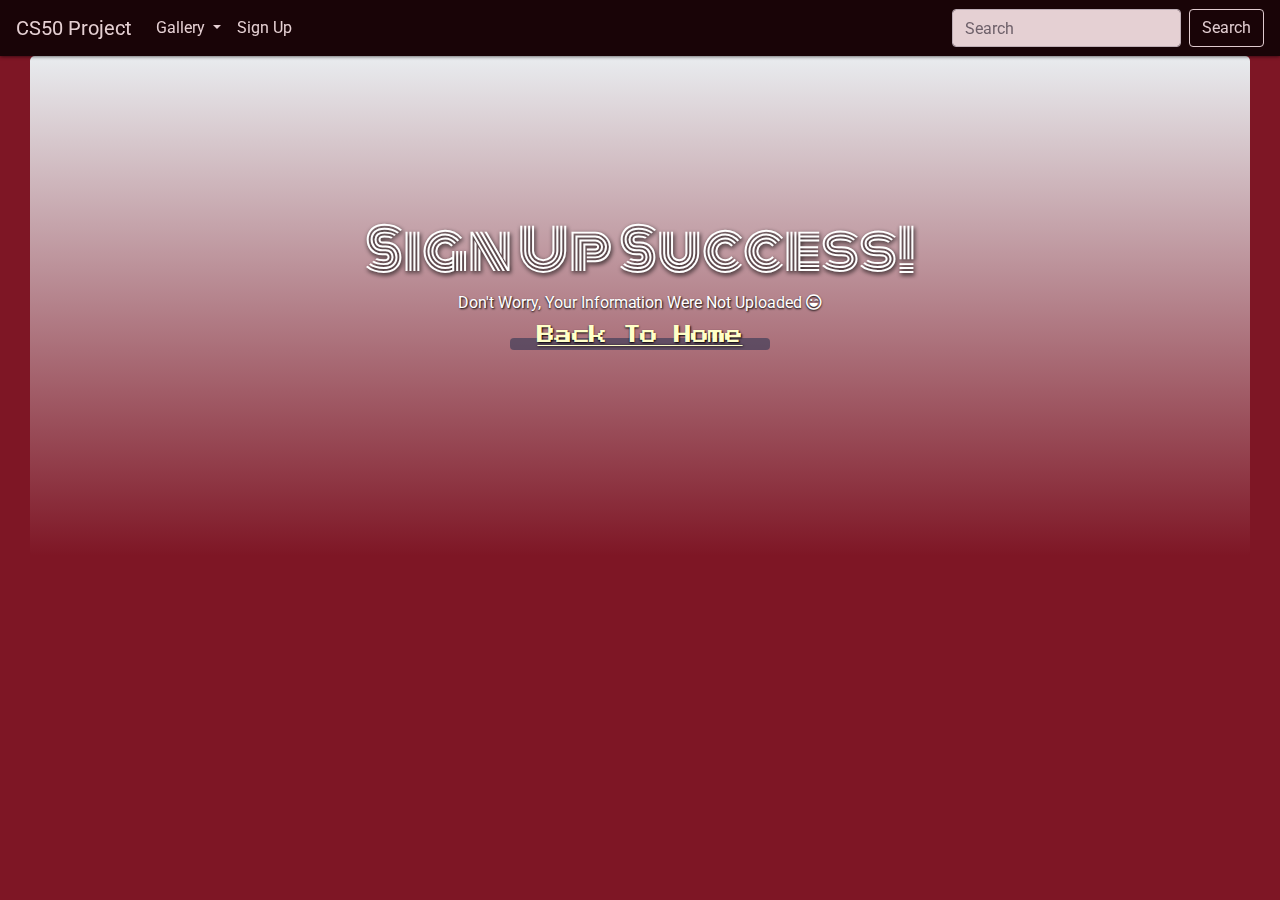
<file: assets/pages/sign-up-confirmation.html>
<!DOCTYPE html>
<html lang="en">

<head>
  <meta charset="UTF-8">
  <meta name="viewport" content="width=device-width, initial-scale=1.0">
  <meta http-equiv="X-UA-Compatible" content="ie=edge">
  <title>Sign Up Confirmation</title>

  <!-- Google Fonts -->
  <link href="https://fonts.googleapis.com/css?family=Monoton&display=swap" rel="stylesheet">
  <link href="https://fonts.googleapis.com/css?family=Press+Start+2P&display=swap" rel="stylesheet">
  <link href="https://fonts.googleapis.com/css?family=Roboto&display=swap" rel="stylesheet">
  <!-- Font Awesome for vector icons -->
  <link rel="stylesheet" href="https://cdnjs.cloudflare.com/ajax/libs/font-awesome/5.11.2/css/all.min.css">
  <!-- Bootstrap -->
  <link rel="stylesheet" href="https://stackpath.bootstrapcdn.com/bootstrap/4.3.1/css/bootstrap.min.css"
    integrity="sha384-ggOyR0iXCbMQv3Xipma34MD+dH/1fQ784/j6cY/iJTQUOhcWr7x9JvoRxT2MZw1T" crossorigin="anonymous">
  <!-- Main Stylesheet -->
  <link rel="stylesheet" href="../css/styles.css">
  <!-- Page Stylesheet -->
  <link rel="stylesheet" href="../css/sign-up-confirmation.css">
</head>

<body>
  <!-- Navbar -->
  <nav class="navbar navbar-expand-lg navbar-dark">
    <a class="navbar-brand" href="../../index.html">CS50 Project</a>
    <button class="navbar-toggler" type="button" data-toggle="collapse" data-target="#navbarSupportedContent"
      aria-controls="navbarSupportedContent" aria-expanded="false" aria-label="Toggle navigation">
      <span class="navbar-toggler-icon"></span>
    </button>

    <div class="collapse navbar-collapse" id="navbarSupportedContent">
      <ul class="navbar-nav mr-auto">
        <li class="nav-item dropdown">
          <a class="nav-link dropdown-toggle" href="#" id="navbarDropdown" role="button" data-toggle="dropdown"
            aria-haspopup="true" aria-expanded="false">
            Gallery
          </a>
          <div class="dropdown-menu" aria-labelledby="navbarDropdown">
            <a class="dropdown-item" href="./acoustic.html">Acoustic Guitar</a>
            <div class="dropdown-divider"></div>
            <a class="dropdown-item" href="./hiking.html">Hiking Trails</a>
            <div class="dropdown-divider"></div>
            <a class="dropdown-item" href="./galaxy.html">Galaxy</a>
          </div>
        </li>
        <li class="nav-item">
          <a class="nav-link" href="./sign-up.html">Sign Up</a>
        </li>
      </ul>
      <form class="form-inline my-2 my-lg-0" action="https://google.com/search" method="get">
        <input class="form-control mr-sm-2" type="text" name="q" placeholder="Search" aria-label="Search">
        <button class="btn btn-outline-light my-2 my-sm-0" type="submit">Search</button>
      </form>
    </div>
  </nav>

  <!-- Jumbotron -->
  <div class="jumbotron jumbotron-signup-confirmation">
    <div class="jumbotron-content">
      <h1 class="display-4">Sign Up Success!</h1>
      <p>Don't worry, your information were not uploaded <i class="far fa-laugh-wink"></i></p>
      <a class="btn btn-cta" href="../../index.html" role="button">
        <span id="cta-link">Back to home</span>
      </a>
    </div>
  </div>

  <!-- Bootstrap 4.3 optional scripts -->
  <script src="https://code.jquery.com/jquery-3.3.1.slim.min.js"
    integrity="sha384-q8i/X+965DzO0rT7abK41JStQIAqVgRVzpbzo5smXKp4YfRvH+8abtTE1Pi6jizo"
    crossorigin="anonymous"></script>
  <script src="https://cdnjs.cloudflare.com/ajax/libs/popper.js/1.14.7/umd/popper.min.js"
    integrity="sha384-UO2eT0CpHqdSJQ6hJty5KVphtPhzWj9WO1clHTMGa3JDZwrnQq4sF86dIHNDz0W1"
    crossorigin="anonymous"></script>
  <script src="https://stackpath.bootstrapcdn.com/bootstrap/4.3.1/js/bootstrap.min.js"
    integrity="sha384-JjSmVgyd0p3pXB1rRibZUAYoIIy6OrQ6VrjIEaFf/nJGzIxFDsf4x0xIM+B07jRM"
    crossorigin="anonymous"></script>
</body>

</html>
</file>
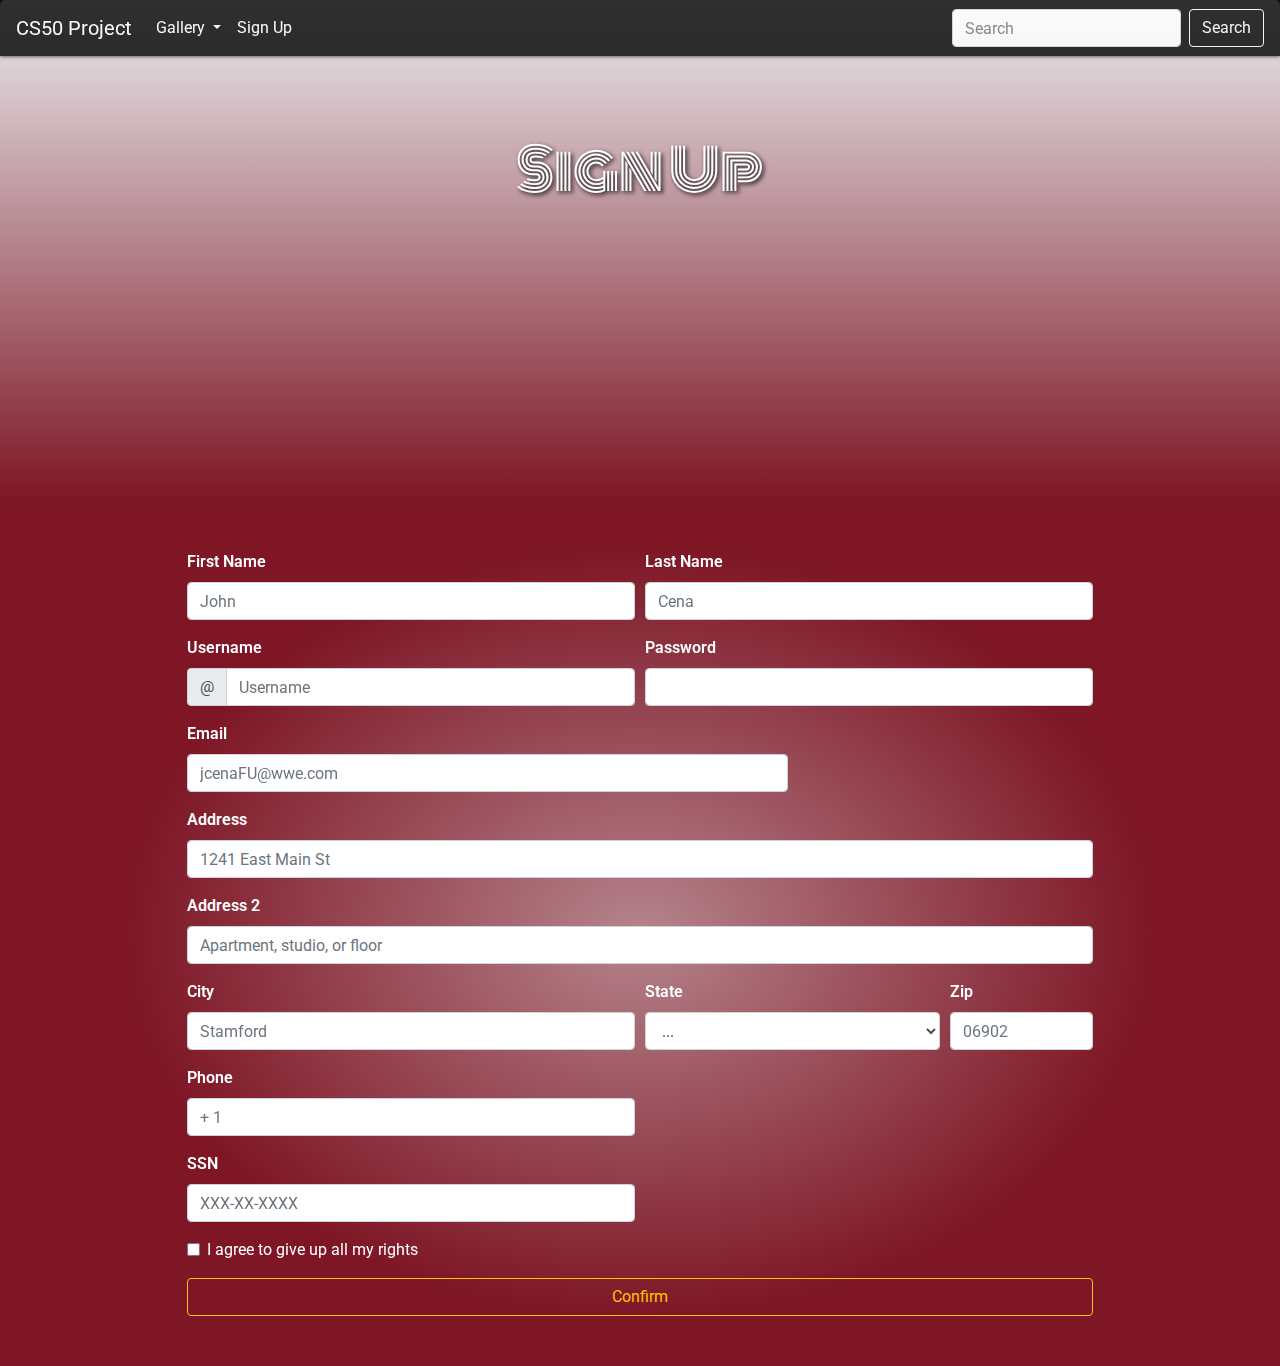
<file: assets/pages/sign-up.html>
<!DOCTYPE html>
<html lang="en">

<head>
  <meta charset="UTF-8">
  <meta name="viewport" content="width=device-width, initial-scale=1.0">
  <meta http-equiv="X-UA-Compatible" content="ie=edge">
  <title>Sign Up</title>

  <!-- Google Fonts -->
  <link href="https://fonts.googleapis.com/css?family=Monoton&display=swap" rel="stylesheet">
  <link href="https://fonts.googleapis.com/css?family=Press+Start+2P&display=swap" rel="stylesheet">
  <link href="https://fonts.googleapis.com/css?family=Roboto&display=swap" rel="stylesheet">
  <!-- Bootstrap -->
  <link rel="stylesheet" href="https://stackpath.bootstrapcdn.com/bootstrap/4.3.1/css/bootstrap.min.css"
    integrity="sha384-ggOyR0iXCbMQv3Xipma34MD+dH/1fQ784/j6cY/iJTQUOhcWr7x9JvoRxT2MZw1T" crossorigin="anonymous">
  <!-- Main Stylesheet -->
  <link rel="stylesheet" href="../css/styles.css">
  <!-- Page Stylesheet -->
  <link rel="stylesheet" href="../css/sign-up.css">
</head>

<body>
  <!-- Navbar -->
  <nav class="navbar navbar-expand-lg navbar-dark">
    <a class="navbar-brand" href="../../index.html">CS50 Project</a>
    <button class="navbar-toggler" type="button" data-toggle="collapse" data-target="#navbarSupportedContent"
      aria-controls="navbarSupportedContent" aria-expanded="false" aria-label="Toggle navigation">
      <span class="navbar-toggler-icon"></span>
    </button>

    <div class="collapse navbar-collapse" id="navbarSupportedContent">
      <ul class="navbar-nav mr-auto">
        <li class="nav-item dropdown">
          <a class="nav-link dropdown-toggle" href="#" id="navbarDropdown" role="button" data-toggle="dropdown"
            aria-haspopup="true" aria-expanded="false">
            Gallery
          </a>
          <div class="dropdown-menu" aria-labelledby="navbarDropdown">
            <a class="dropdown-item" href="./acoustic.html">Acoustic Guitar</a>
            <div class="dropdown-divider"></div>
            <a class="dropdown-item" href="./hiking.html">Hiking Trails</a>
            <div class="dropdown-divider"></div>
            <a class="dropdown-item" href="./galaxy.html">Galaxy</a>
          </div>
        </li>
        <li class="nav-item active">
          <a class="nav-link" href="./sign-up.html">Sign Up</a>
        </li>
      </ul>
      <form class="form-inline my-2 my-lg-0" action="https://google.com/search" method="get">
        <input class="form-control mr-sm-2" type="text" name="q" placeholder="Search" aria-label="Search">
        <button class="btn btn-outline-light my-2 my-sm-0" type="submit">Search</button>
      </form>
    </div>
  </nav>

  <!-- Jumbotron -->
  <div class="jumbotron jumbotron-signup">
    <div class="jumbotron-content">
      <h1 class="display-4">Sign Up</h1>
    </div>
  </div>

  <!-- Sign Up form -->
  <div class="container container-form">
    <form class="mx-auto" action="./sign-up-confirmation.html">
      <div class="form-row">
        <!-- First Name -->
        <div class="form-group col-6">
          <label for="inputFirstName">First Name</label>
          <input type="text" class="form-control" id="inputFirstName" placeholder="John" required>
        </div>
        <!-- Last Name -->
        <div class="form-group col-6">
          <label for="inputLastName">Last Name</label>
          <input type="text" class="form-control" id="inputLastName" placeholder="Cena" required>
        </div>
      </div>
      <div class="form-row">
        <!-- Username -->
        <div class="form-group col-sm-6">
          <label for="inputUsername">Username</label>
          <div class="input-group">
            <div class="input-group-prepend">
              <span class="input-group-text">@</span>
            </div>
            <input type="text" class="form-control" id="inputUsername" placeholder="Username" required>
          </div>
        </div>
        <!-- Password -->
        <div class="form-group col-sm-6">
          <label for="inputPassword">Password</label>
          <input type="password" class="form-control" id="inputPassword" required>
        </div>
      </div>
      <div class="form-row">
        <!-- Email -->
        <div class="form-group col-sm-8">
          <label for="inputEmail">Email</label>
          <input type="email" class="form-control" id="inputEmail" placeholder="jcenaFU@wwe.com" required>
        </div>
      </div>
      <!-- Address -->
      <div class="form-group">
        <label for="inputAddress">Address</label>
        <input type="text" class="form-control" id="inputAddress" placeholder="1241 East Main St" required>
      </div>
      <!-- Address 2 -->
      <div class="form-group">
        <label for="inputAddress2">Address 2</label>
        <input type="text" class="form-control" id="inputAddress2" placeholder="Apartment, studio, or floor">
      </div>
      <div class="form-row">
        <!-- City -->
        <div class="form-group col-6">
          <label for="inputCity">City</label>
          <input type="text" class="form-control" id="inputCity" placeholder="Stamford" required>
        </div>
        <!-- State -->
        <div class="form-group col-6 col-md-4">
          <label for="inputState">State</label>
          <select id="inputState" class="form-control" required>
            <option value="">...</option>
            <option value="AL">Alabama</option>
            <option value="AK">Alaska</option>
            <option value="AZ">Arizona</option>
            <option value="AR">Arkansas</option>
            <option value="CA">California</option>
            <option value="CO">Colorado</option>
            <option value="CT">Connecticut</option>
            <option value="DE">Delaware</option>
            <option value="DC">District Of Columbia</option>
            <option value="FL">Florida</option>
            <option value="GA">Georgia</option>
            <option value="HI">Hawaii</option>
            <option value="ID">Idaho</option>
            <option value="IL">Illinois</option>
            <option value="IN">Indiana</option>
            <option value="IA">Iowa</option>
            <option value="KS">Kansas</option>
            <option value="KY">Kentucky</option>
            <option value="LA">Louisiana</option>
            <option value="ME">Maine</option>
            <option value="MD">Maryland</option>
            <option value="MA">Massachusetts</option>
            <option value="MI">Michigan</option>
            <option value="MN">Minnesota</option>
            <option value="MS">Mississippi</option>
            <option value="MO">Missouri</option>
            <option value="MT">Montana</option>
            <option value="NE">Nebraska</option>
            <option value="NV">Nevada</option>
            <option value="NH">New Hampshire</option>
            <option value="NJ">New Jersey</option>
            <option value="NM">New Mexico</option>
            <option value="NY">New York</option>
            <option value="NC">North Carolina</option>
            <option value="ND">North Dakota</option>
            <option value="OH">Ohio</option>
            <option value="OK">Oklahoma</option>
            <option value="OR">Oregon</option>
            <option value="PA">Pennsylvania</option>
            <option value="RI">Rhode Island</option>
            <option value="SC">South Carolina</option>
            <option value="SD">South Dakota</option>
            <option value="TN">Tennessee</option>
            <option value="TX">Texas</option>
            <option value="UT">Utah</option>
            <option value="VT">Vermont</option>
            <option value="VA">Virginia</option>
            <option value="WA">Washington</option>
            <option value="WV">West Virginia</option>
            <option value="WI">Wisconsin</option>
            <option value="WY">Wyoming</option>
          </select>
        </div>
        <!-- Zip -->
        <div class="form-group col-md-2 col-4">
          <label for="inputZip">Zip</label>
          <input type="text" class="form-control" id="inputZip" placeholder="06902" required>
        </div>
        <!-- Phone Number -->
        <div class="form-group col-8 col-md-6">
          <label for="inputPhone">Phone</label>
          <input type="text" class="form-control" id="inputPhone" placeholder="+ 1" required>
        </div>
      </div>
      <div class="form-row">
        <!-- SSN -->
        <div class="form-group col-sm-6">
          <label for="inputSSN">SSN</label>
          <input type="password" class="form-control" id="inputSSN" placeholder="XXX-XX-XXXX" required>
        </div>
      </div>
      <!-- Terms and Condition Check box -->
      <div class="form-group">
        <div class="form-check">
          <input class="form-check-input" type="checkbox" id="gridCheck" required>
          <label class="form-check-label" for="gridCheck">
            I agree to give up all my rights
          </label>
        </div>
      </div>
      <button type="submit" class="btn btn-outline-warning btn-block">Confirm</button>
    </form>
  </div>

  <!-- Bootstrap 4.3 optional scripts -->
  <script src="https://code.jquery.com/jquery-3.3.1.slim.min.js"
    integrity="sha384-q8i/X+965DzO0rT7abK41JStQIAqVgRVzpbzo5smXKp4YfRvH+8abtTE1Pi6jizo"
    crossorigin="anonymous"></script>
  <script src="https://cdnjs.cloudflare.com/ajax/libs/popper.js/1.14.7/umd/popper.min.js"
    integrity="sha384-UO2eT0CpHqdSJQ6hJty5KVphtPhzWj9WO1clHTMGa3JDZwrnQq4sF86dIHNDz0W1"
    crossorigin="anonymous"></script>
  <script src="https://stackpath.bootstrapcdn.com/bootstrap/4.3.1/js/bootstrap.min.js"
    integrity="sha384-JjSmVgyd0p3pXB1rRibZUAYoIIy6OrQ6VrjIEaFf/nJGzIxFDsf4x0xIM+B07jRM"
    crossorigin="anonymous"></script>
</body>

</html>
</file>
<file: assets/css/styles.css>
/* all selectors are global */

body {
  background: #7e1625;
  font-family: "Roboto", sans-serif;
}

nav.navbar {
  box-shadow: 0.2px 0.2px 4px black;
  position: fixed;
  top: 0;
  width: 100%;
  z-index: 9999;
}

.navbar {
  background-color: #000;
  opacity: 0.8;
}

.navbar-nav .nav-item .nav-link {
  color: white;
}

.dropdown-menu {
  background-color: #111;
}

.dropdown-item {
  color: white;
}

.dropdown-divider {
  border-top-color: #e9ecef28;
}

.breadcrumbs-container {
  align-self: flex-start;
}

.breadcrumbs {
  display: flex;
  padding: 0;
  position: absolute;
  top: -40px;
  left: -5px;
}

.crumb {
  list-style: none;
  padding: 0;
  display: flex;
}

.crumb-separator {
  color: rgba(255, 255, 255, 0.4);
  padding: 0 4px;
  transform: rotate(90deg) translateY(2px);
  font-size: 10px;
}

/* Small devices (landscape phones, 576px and up) */
@media (min-width: 576px) {
  .breadcrumbs {
    top: -50px;
  }

  .crumb a {
    font-size: 14px;
  }

  .crumb-separator {
    transform: rotate(90deg) translateY(4px);
    font-size: 12px;
  }
}

.crumb a {
  color: white;
  font-size: 12px;
  letter-spacing: -0.04em;
  text-decoration: none;
}

.crumb a:hover {
  color: #4ba2ff;
}

.crumb-home {
  display: block;
}

.container-gallery {
  position: relative;
  padding: 0 30px;
  flex-direction: column;
}

.gallery-img {
  border: 2.7px solid white;
  border-radius: 2%;
  width: 100%;
  height: 100%;
  object-fit: cover;
}

.grid-gallery {
  display: grid;
  width: 100%;
  grid-gap: 5px;
}

.jumbotron {
  text-align: center;
  background: linear-gradient(180deg, #e9ecef, #7e1625);
  margin: 0;
  display: flex;
  align-items: flex-start;
  justify-content: center;
  height: 500px;
  padding: 80px;
}

.jumbotron-content {
  color: white;
  text-transform: capitalize;
  position: sticky;
  position: -webkit-sticky;
  top: 0;
  padding-top: 56px;
  text-shadow: 0.5px 0.5px 2px black;
}

.display-4 {
  font-family: "Monoton", cursive;
  text-shadow: 1.5px 1.5px 4px black;
}

.lead {
  letter-spacing: 0.05em;
  font-weight: 500;
}

.jumbotron-content p {
  font-size: 16px;
  letter-spacing: -0.002em;
}

.btn-cta {
  width: 260px;
  height: 12px;
  background-color: #29335293;
  border: none;
  padding: 0;
  margin: 0;
  font-size: 18px;
  font-family: "Press Start 2P", cursive;
  letter-spacing: -0.05em;
}

#cta-link {
  text-decoration-line: underline;
  color: rgb(255, 255, 200);
  position: relative;
  top: -15.5px;
}

#cta-link:hover {
  color: rgba(255, 30, 30, 0.8);
}

.container {
  background: radial-gradient(closest-side, #e9ecef83, #7e1625);
  display: flex;
  align-items: center;
  margin: 50px auto;
  max-width: 1024px;
}
</file>
<file: assets/css/home.css>
.jumbotron-homepage {
  height: 1000px;
  align-items: start;
  padding: 50px 80px 80px 80px;
}

.wrapper-scroll-btn {
  padding-top: 50px;
  color: rgba(255, 255, 255, 0.7);
  text-transform: lowercase;
  cursor: pointer;
}

.scroll-btn {
  display: inline-block;
  text-align: center;
}

.scroll-btn:hover {
  color: #4ba2ff;
}

.fa-chevron-down {
  animation: float 1.7s linear infinite;
}

@keyframes float {
  0% {
    transform: translateY(0px);
  }

  25% {
    transform: translateY(3px);
  }

  50% {
    transform: translateY(0px);
  }

  75% {
    transform: translateY(-3px);
  }

  100% {
    transform: translateY(0px);
  }
}

.card-deck {
  justify-items: center;
  align-items: center;
}

.card {
  border: none;
  margin: 10px;
  width: 75%;
  box-shadow: 0 0 8px black;
}

.card-img-container {
  position: relative;
  height: 350px;
  background-size: cover;
  background-position: center;
  background-repeat: no-repeat;
}

.card-img-container::after {
  content: "";
  position: absolute;
  width: 100%;
  height: 100%;
  background-color: rgb(145, 0, 0);
  top: 0;
  left: 0;
  z-index: 99;
  opacity: 0.23;
}

.card-img-1 {
  background-image: url(../img/homepage_card_1.jpg);
}

.card-img-2 {
  background-image: url(../img/homepage_card_2.jpg);
}

.card-img-3 {
  background-image: url(../img/homepage_card_3.jpg);
}

.card-title {
  font-weight: 700;
  letter-spacing: 0.1em;
  font-size: 18px;
}

/* Small devices (landscape phones, 576px and up) */
@media (min-width: 576px) {
  .card {
    width: 100%;
  }
}
</file>
<file: assets/css/acoustic.css>
.breadcrumbs-container {
  align-self: flex-start;
}

.container-gallery {
  max-width: 90%;
}

.gallery-img {
  width: 100%;
  height: 100%;
  object-fit: cover;
}

.grid-gallery {
  grid-template-columns: 1fr;
  grid-auto-rows: 300px;
}

/* Small devices (landscape phones, 576px and up) */
@media (min-width: 576px) {
  .container-gallery {
    max-width: 90%;
  }
  .grid-gallery {
    grid-template-columns: repeat(2, 1fr);
    grid-auto-rows: 250px;
  }
}

/* Medium devices (tablets, 768px and up) */
@media (min-width: 768px) {
  .grid-gallery {
    grid-template-columns: repeat(3, 1fr);
    grid-auto-rows: 220px;
  }

  .gallery-img-1,
  .gallery-img-6,
  .gallery-img-7 {
    grid-row-end: span 2;
  }

  .gallery-img-5,
  .gallery-img-7 {
    grid-column-end: span 2;
  }

  .gallery-img-9 {
    grid-row-start: 2;
    grid-row-end: 4;
    grid-column-start: 3;
  }
}

/* Large devices (desktops, 992px and up) */
@media (min-width: 992px) {
  .container-gallery {
    max-width: 800px;
  }

  .grid-gallery {
    grid-template-columns: repeat(4, 1fr);
    grid-auto-rows: 200px;
  }

  .gallery-img-4 {
    grid-row-end: span 2;
  }

  .gallery-img-6 {
    grid-row-start: 3;
  }

  .gallery-img-9 {
    grid-column-start: 2;
    grid-column-end: span 2;
  }

  .gallery-img-8 {
    grid-row-start: 3;
    grid-column-start: 4;
    grid-row-end: span 2;
  }

  .gallery-img-10 {
    grid-row-end: span 2;
    grid-column-end: span 2;
  }
}

/* Extra large devices (large desktops, 1200px and up) */
@media (min-width: 1200px) {
  .container-gallery {
    max-width: 1000px;
  }
}
</file>
<file: assets/css/galaxy.css>
.container-gallery {
  max-width: 90%;
}

.grid-gallery {
  display: grid;
  width: 100%;
  grid-template-columns: 1fr;
  grid-auto-rows: 350px;
}

/* Medium devices (tablets, 768px and up) */
@media (min-width: 768px) {
  .grid-gallery {
    grid-template-columns: repeat(2, 1fr);
    grid-auto-rows: 400px;
  }
}

/* Large devices (desktops, 992px and up) */
@media (min-width: 992px) {
  .container-gallery {
    max-width: 800px;
  }

  .grid-gallery {
    grid-auto-rows: 400px;
  }
}

/* Extra large devices (large desktops, 1200px and up) */
@media (min-width: 1200px) {
  .container-gallery {
    max-width: 1000px;
  }
}
</file>
<file: assets/css/hiking.css>
.container-gallery {
  max-width: 90%;
}

.grid-gallery {
  display: grid;
  width: 100%;
  grid-template-columns: 1fr;
  grid-auto-rows: 250px;
}

.gallery-img:nth-child(odd) {
  grid-row-end: span 2;
}

.gallery-img:last-child {
  grid-row-end: span 1;
}

/* Small devices (landscape phones, 576px and up) */
@media (min-width: 576px) {
  .grid-gallery {
    grid-auto-rows: 350px;
  }
}

/* Medium devices (tablets, 768px and up) */
@media (min-width: 768px) {
  .grid-gallery {
    grid-template-columns: 1fr 1fr;
    grid-auto-rows: 300px;
  }

  .gallery-img:nth-child(odd) {
    grid-row-end: span 2;
  }

  .gallery-img:last-child {
    grid-row-end: span 1;
  }
}

/* Large devices (desktops, 992px and up) */
@media (min-width: 992px) {
  .grid-gallery {
    grid-template-columns: 1fr;
    grid-auto-rows: 500px;
  }

  .gallery-img:nth-child(odd) {
    grid-row-end: span 1;
  }

  .container-gallery {
    max-width: 700px;
  }
}

/* Extra large devices (large desktops, 1200px and up) */
@media (min-width: 1200px) {
  .grid-gallery {
    grid-template-columns: 1fr 1fr;
    grid-auto-rows: 500px;
  }

  .gallery-img:nth-child(odd) {
    grid-row-end: span 1;
  }

  .container-gallery {
    max-width: 1000px;
  }
}
</file>
<file: assets/css/sign-up-confirmation.css>
body {
  position: relative;
}

.jumbotron::after {
  content: "";
  display: block;
  position: absolute;
  top: 0;
  left: 0;
  width: 100%;
  height: 100%;
  opacity: 0.6;
  background-image: url(https://media2.giphy.com/media/111ebonMs90YLu/giphy.webp?cid=790b76117008e6683fce537fe5cb42ad280fadd9ec588e79&rid=giphy.webp);
  background-repeat: no-repeat;
  background-position: center;
  background-size: cover;
  height: 110%;
}

.jumbotron {
  margin: 56px 30px 0 30px;
}

.jumbotron-content {
  padding: 80px;
  z-index: 1;
}
</file>
<file: assets/css/sign-up.css>
.container-form {
  color: #fff;
  padding: 0 35px;
}

.container-form label {
  font-weight: 600;
}

label.form-check-label {
  font-weight: 400;
}
</file>
